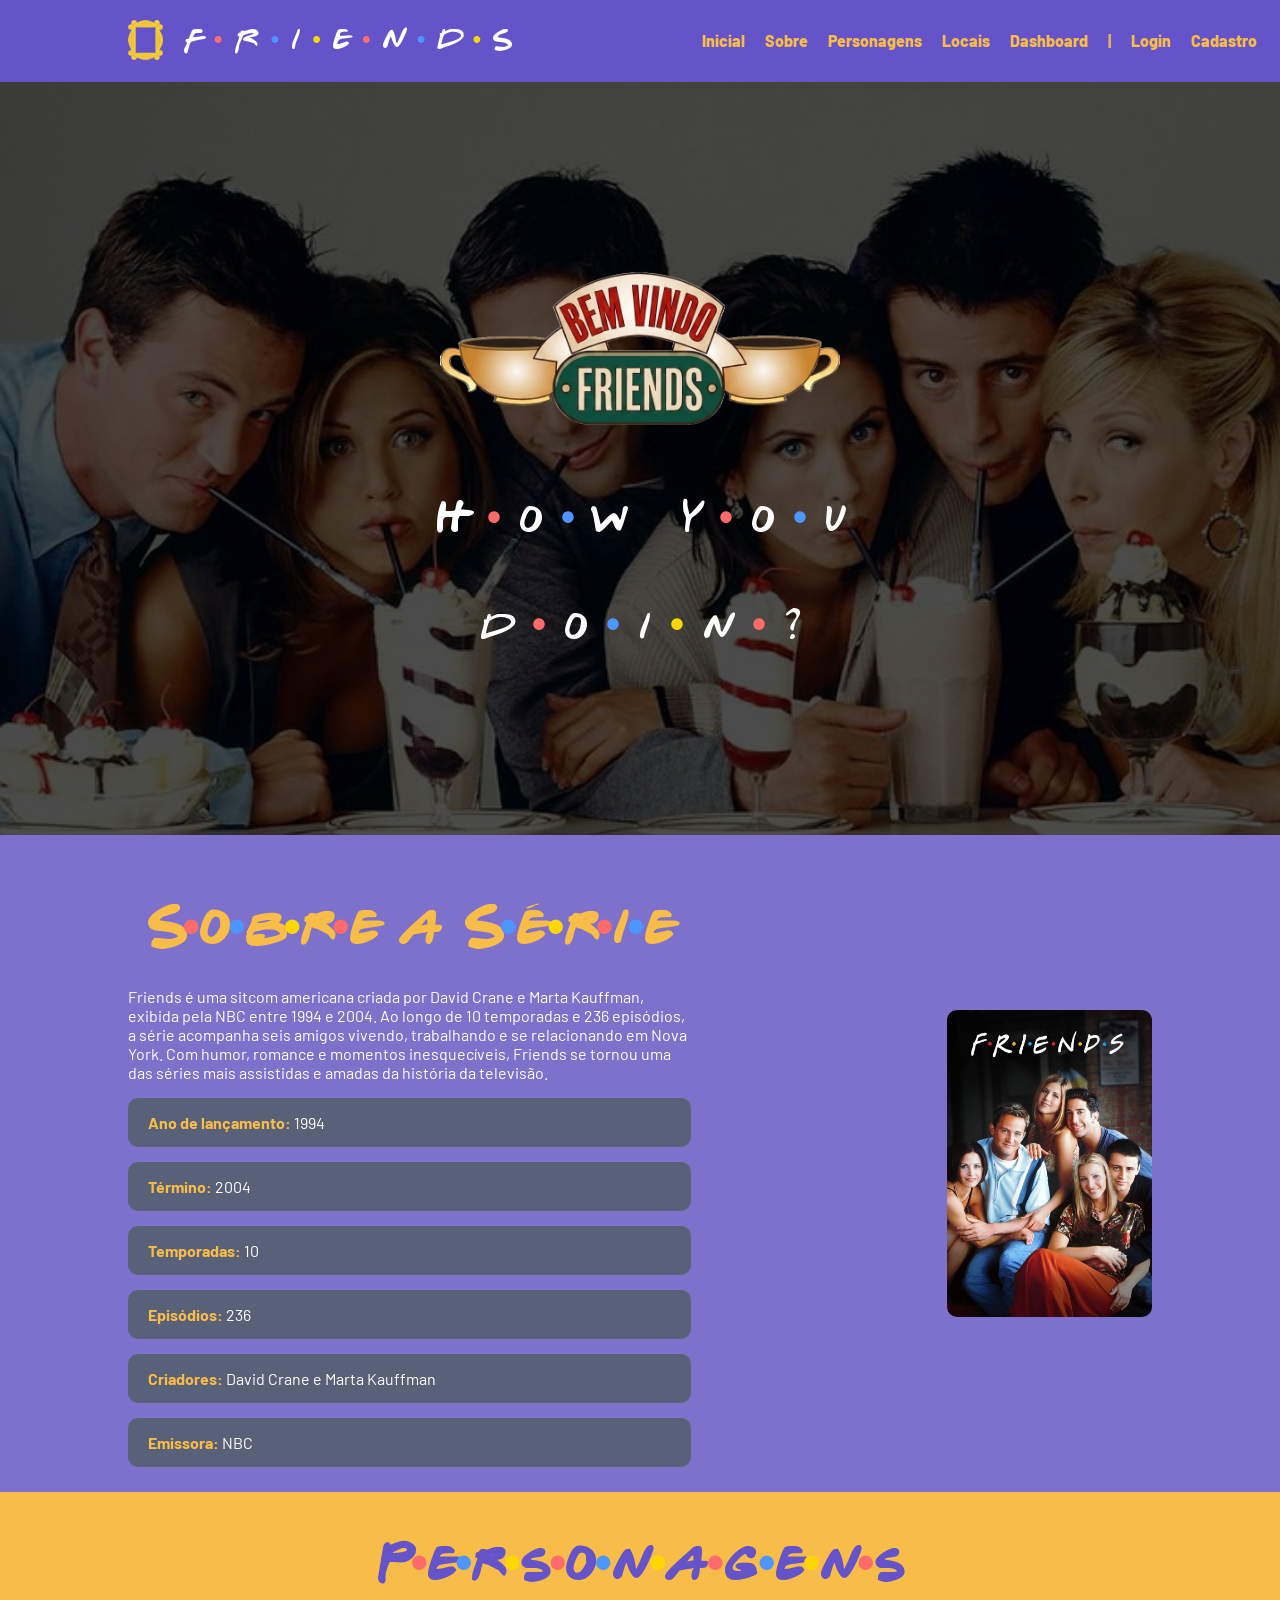
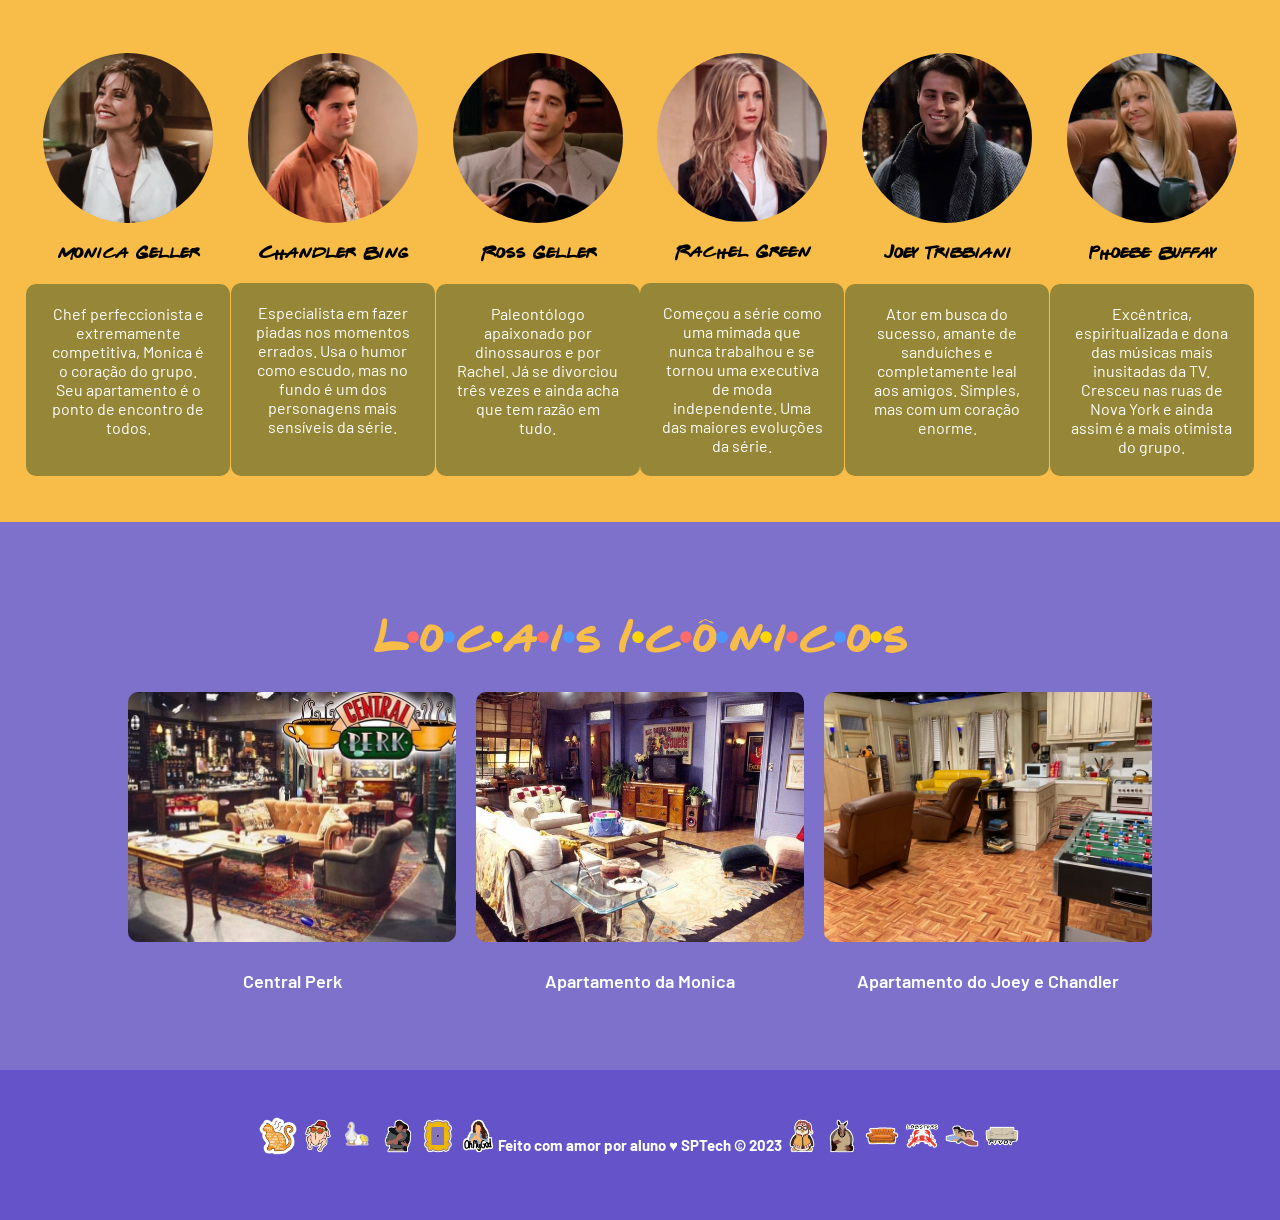
<file: public/index.html>
<!DOCTYPE html>
<html lang="en">

<head>
  <meta charset="UTF-8">
  <meta http-equiv="X-UA-Compatible" content="IE=edge">
  <meta name="viewport" content="width=device-width, initial-scale=1.0">

  <title>FRIENDS</title>

  <script src="./js/sessao.js"></script>

  <link rel="stylesheet" href="./css/estilo.css">
  <link rel="icon" href="./assets/imgs/quadro.png">
  <link rel="preconnect" href="https://fonts.gstatic.com">
</head>

<body>
  <div class="header">
    <div class="container">
      <div class="titulo-container">
        <img src="./assets/imgs/quadro.png" alt="" class="titulo-img">
        <h1 class="titulo">
          F<span class="ponto1"> •</span>
          R<span class="ponto2"> •</span>
          I<span class="ponto3"> •</span>
          E<span class="ponto4"> •</span>
          N<span class="ponto5"> •</span>
          D<span class="ponto6"> •</span>
          S
        </h1>
      </div>
      <ul class="navbar">
        <li class="agora"><a href="#">Inicial</a></li>
        <li><a href="#sobre" >Sobre</a></li>
        <li><a href="#personagens">Personagens</a></li>
        <li><a href="#locais">Locais</a></li>
        <li><a href="dashboard.html">Dashboard</a></li>
        <li>|</li>
        <li><a href="login.html">Login</a></li>
        <li><a href="cadastro.html">Cadastro</a></li>
      </ul>
    </div>
  </div>

  <div class="banner">
    <div class="container">
      <img class="bem-vindo" src="./assets/imgs/bemvindo.png" alt="Bem Vindo">

      <p class="frase-joey">
        H<span class="ponto1"> •</span>
        o<span class="ponto2"> •</span>
        w &nbsp;
        Y<span class="ponto4"> •</span>
        o<span class="ponto5"> •</span>
        u
      </p>

      <p class="frase-joey">
        d<span class="ponto1"> •</span>
        o<span class="ponto2"> •</span>
        i<span class="ponto3"> •</span>
        n<span class="ponto4"> •</span>
        ?
      </p>
    </div>
  </div>

  <div class="sobre" id="sobre">
    <div class="container">
      <div class="sobre-texto">
        <h2 class="sobre-titulo">
          S<span class="ponto1">•</span>o<span class="ponto2">•</span>b<span class="ponto3">•</span>r<span
            class="ponto4">•</span>e
          a
          S<span class="ponto5">•</span>é<span class="ponto6">•</span>r<span class="ponto1">•</span>i<span
            class="ponto2">•</span>e</h2>
        <p>Friends é uma sitcom americana criada por David Crane e Marta Kauffman, exibida pela NBC entre 1994 e 2004.
          Ao longo de 10 temporadas e 236 episódios, a série acompanha seis amigos vivendo, trabalhando e se
          relacionando em Nova York. Com humor, romance e momentos inesquecíveis, Friends se tornou uma das séries mais
          assistidas e amadas da história da televisão.</p>
        <div class="sobre-detalhes">
          <p><span>Ano de lançamento:</span> 1994</p>
          <p><span>Término:</span> 2004</p>
          <p><span>Temporadas:</span> 10</p>
          <p><span>Episódios:</span> 236</p>
          <p><span>Criadores:</span> David Crane e Marta Kauffman</p>
          <p><span>Emissora:</span> NBC</p>
        </div>
      </div>
      <img class="sobre-img" src="assets/imgs/friendsSobre.png" alt="Friends">
    </div>
  </div>



  <div class="social" id="personagens">
    <div class="container">
      <h2 class="titulo-secao">P<span class="ponto1">•</span>e<span class="ponto2">•</span>r<span
          class="ponto3">•</span>s<span class="ponto4">•</span>o<span class="ponto5">•</span>n<span
          class="ponto6">•</span>a<span class="ponto1">•</span>g<span class="ponto2">•</span>e<span
          class="ponto3">•</span>n<span class="ponto4">•</span>s</h2>
      <div class="boxes">
        <div class="box">
          <img class="personagens" src="./assets/imgs/monica.png">
          <h4>Monica Geller</h4>
          <p>Chef perfeccionista e extremamente competitiva, Monica é o coração do grupo. Seu apartamento é o ponto de
            encontro de todos.</p>
        </div>
        <div class="box">
          <img class="personagens" src="./assets/imgs/chandler.png">
          <h4>Chandler Bing</h4>
          <p>Especialista em fazer piadas nos momentos errados. Usa o humor como escudo, mas no fundo é um dos
            personagens mais sensíveis da série.</p>
        </div>
        <div class="box">
          <img class="personagens" src="./assets/imgs/ross.png">
          <h4>Ross Geller</h4>
          <p>Paleontólogo apaixonado por dinossauros e por Rachel. Já se divorciou três vezes e ainda acha que tem razão
            em tudo.</p>
        </div>
        <div class="box">
          <img class="personagens" src="./assets/imgs/rachel.png">
          <h4>Rachel Green</h4>
          <p>Começou a série como uma mimada que nunca trabalhou e se tornou uma executiva de moda independente. Uma das
            maiores evoluções da série.</p>
        </div>
        <div class="box">
          <img class="personagens" src="./assets/imgs/joey.png">
          <h4>Joey Tribbiani</h4>
          <p>Ator em busca do sucesso, amante de sanduíches e completamente leal aos amigos. Simples, mas com um coração
            enorme.</p>
        </div>
        <div class="box">
          <img class="personagens" src="./assets/imgs/phoebe.png">
          <h4>Phoebe Buffay</h4>
          <p>Excêntrica, espiritualizada e dona das músicas mais inusitadas da TV. Cresceu nas ruas de Nova York e ainda
            assim é a mais otimista do grupo.</p>
        </div>
      </div>
    </div>
  </div>


  <div class="locais" id="locais">
    <div class="container">
      <h2 class="locais-titulo">L<span class="ponto1">•</span>o<span class="ponto2">•</span>c<span
          class="ponto3">•</span>a<span class="ponto4">•</span>i<span class="ponto5">•</span>s I<span
          class="ponto6">•</span>c<span class="ponto1">•</span>ô<span class="ponto2">•</span>n<span
          class="ponto3">•</span>i<span class="ponto4">•</span>c<span class="ponto5">•</span>o<span
          class="ponto6">•</span>s</h2>
      <div class="locais-grid">
        <div class="local-item">
          <img src="./assets/imgs/centralPerk.png" alt="Central Perk">
          <p>Central Perk</p>
        </div>
        <div class="local-item">
          <img src="./assets/imgs/casaMonica.png" alt="Apartamento da Monica">
          <p>Apartamento da Monica</p>
        </div>
        <div class="local-item">
          <img src="./assets/imgs/apartamentoJoeyChandler.png" alt="Apartamento do Joey e Chandler">
          <p>Apartamento do Joey e Chandler</p>
        </div>
      </div>
    </div>
  </div>

  <div class="footer">
    <div class="container">
      <img class="img-footer" src="./assets/imgs/cat.png" alt="">
      <img class="img-footer" src="./assets/imgs/frango.png" alt="">
      <img class="img-footer" src="./assets/imgs/patoepintinho.png" alt="">
      <img class="img-footer" src="./assets/imgs/cj.png" alt="">
      <img class="img-footer" src="./assets/imgs/quadroFooter.png" alt="">
      <img class="img-footer" src="./assets/imgs/ohmygod.png" alt="">
      <h4>Feito com amor por aluno &hearts; SPTech &copy; 2023</h4>
      <img class="img-footer" src="./assets/imgs/hugsy.png" alt="">
      <img class="img-footer" src="./assets/imgs/rosstatu.png" alt="">
      <img class="img-footer" src="./assets/imgs/sofa.png" alt="">
      <img class="img-footer" src="./assets/imgs/lobster.png" alt="">
      <img class="img-footer" src="./assets/imgs/rcj.png" alt="">
      <img class="img-footer" src="./assets/imgs/pivot.png" alt="">
    </div>
  </div>
</body>

</html>
</file>
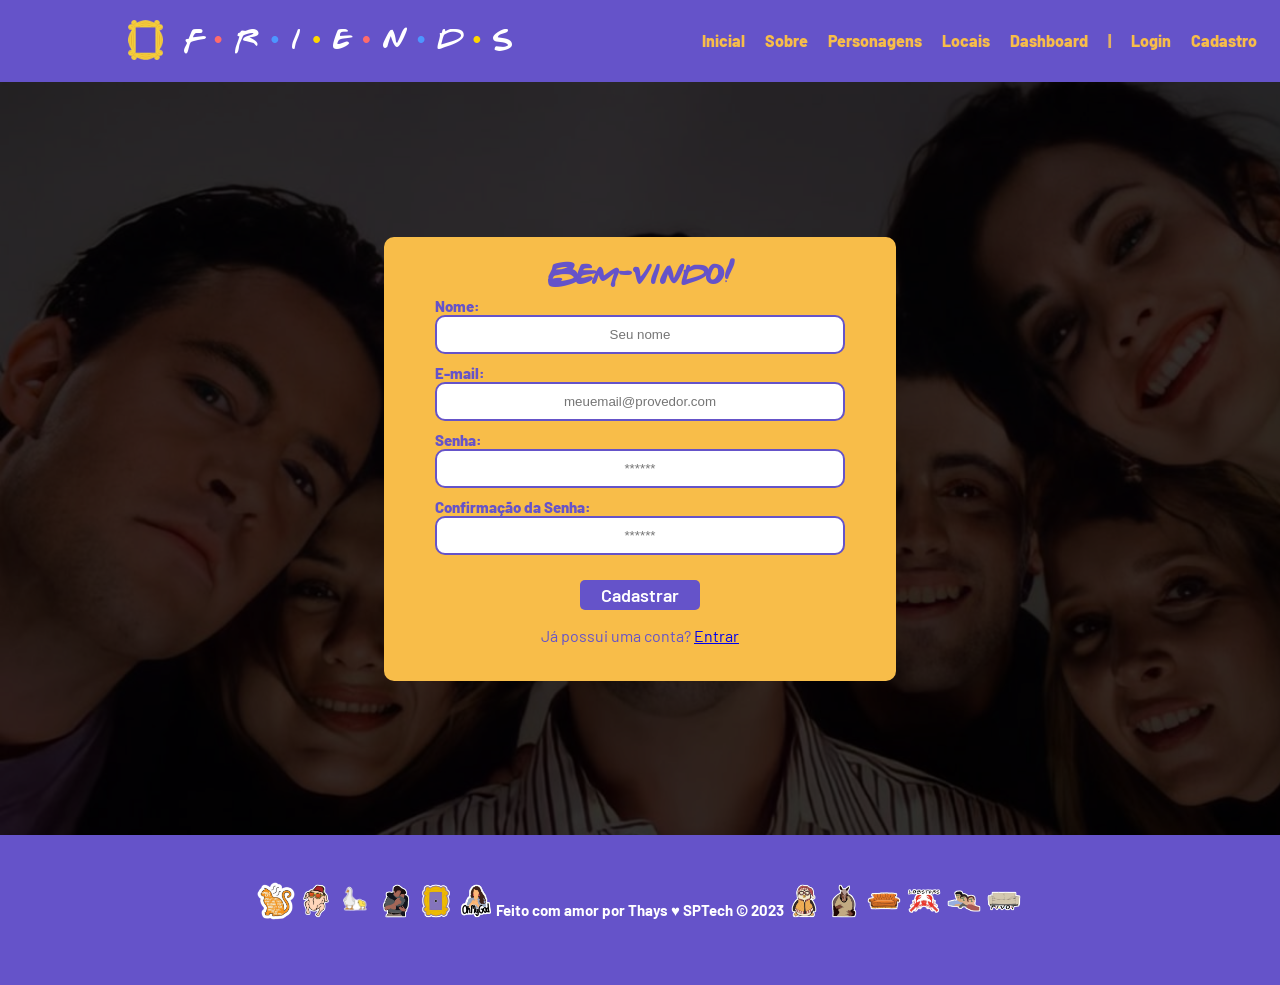
<file: public/cadastro.html>
<!DOCTYPE html>
<html lang="pt-br">

<head>
  <meta charset="UTF-8" />
  <meta http-equiv="X-UA-Compatible" content="IE=edge" />
  <meta name="viewport" content="width=device-width, initial-scale=1.0" />

  <title>FRIENDS | Cadastro</title>

  <script src="./js/sessao.js"></script>

  <link rel="stylesheet" href="./css/estilo.css" />
  <link rel="icon" href="assets/quadro.png" />
  <link rel="preconnect" href="https://fonts.gstatic.com" />
</head>

<body onload="listar()">
  <!--header inicio-->
  <div class="header">
    <div class="container">
      <div class="titulo-container">
        <img src="./assets/imgs/quadro.png" alt="" class="titulo-img">
        <h1 class="titulo">
          F<span class="ponto1"> •</span>
          R<span class="ponto2"> •</span>
          I<span class="ponto3"> •</span>
          E<span class="ponto4"> •</span>
          N<span class="ponto5"> •</span>
          D<span class="ponto6"> •</span>
          S
        </h1>
      </div>
      <ul class="navbar">
        <li class="agora"><a href="index.html">Inicial</a></li>
        <li><a href="index.html#sobre">Sobre</a></li>
        <li><a href="index.html#personagens">Personagens</a></li>
        <li><a href="index.html#locais">Locais</a></li>
        <li><a href="dashboard.html">Dashboard</a></li>
        <li>|</li>
        <li><a href="login.html">Login</a></li>
        <li><a href="cadastro.html">Cadastro</a></li>
      </ul>
    </div>
  </div>
  <!--header fim-->

  <div class="login">
    <div class="alerta_erro">
      <div class="card_erro" id="cardErro">
        <span id="mensagem_erro"></span>
      </div>
    </div>
    <div class="container">
      <div class="card card-cadastro">
        <h2>Bem-vindo!</h2>
        <div class="formulario">
          <div class="campo">
            <span>Nome:</span>
            <input id="nome_input" type="text" placeholder="Seu nome" />
          </div>
          <div class="campo">
            <span>E-mail:</span>
            <input id="email_input" type="text" placeholder="meuemail@provedor.com" />
          </div>
          <div class="campo">
            <span>Senha:</span>
            <input id="senha_input" type="password" placeholder="******" />
          </div>
          <div class="campo">
            <span>Confirmação da Senha:</span>
            <input id="confirmacao_senha_input" type="password" placeholder="******" />
          </div>
          <button class="botao" onclick="cadastrar()">Cadastrar</button>
        </div>
        <p>Já possui uma conta? <a href="login.html">Entrar</a></p>
        <div id="div_aguardar" class="loading-div">
          <img src="./assets/circle-loading.gif" id="loading-gif" />
        </div>

        <div id="div_erros_login"></div>
      </div>
    </div>
  </div>

  <!--footer inicio-->
  <div class="footer">
    <div class="container">
      <img class="img-footer" src="./assets/imgs/cat.png" alt="">
      <img class="img-footer" src="./assets/imgs/frango.png" alt="">
      <img class="img-footer" src="./assets/imgs/patoepintinho.png" alt="">
      <img class="img-footer" src="./assets/imgs/cj.png" alt="">
      <img class="img-footer" src="./assets/imgs/quadroFooter.png" alt="">
      <img class="img-footer" src="./assets/imgs/ohmygod.png" alt="">
      <h4>Feito com amor por Thays &hearts; SPTech &copy; 2023</h4>
      <img class="img-footer" src="./assets/imgs/hugsy.png" alt="">
      <img class="img-footer" src="./assets/imgs/rosstatu.png" alt="">
      <img class="img-footer" src="./assets/imgs/sofa.png" alt="">
      <img class="img-footer" src="./assets/imgs/lobster.png" alt="">
      <img class="img-footer" src="./assets/imgs/rcj.png" alt="">
      <img class="img-footer" src="./assets/imgs/pivot.png" alt="">
    </div>
  </div>
  <!--footer fim-->
</body>

</html>

<script>

  function cadastrar() {
    //pega os valores digitados nos inputs
    var nomeVar = nome_input.value; 
    var emailVar = email_input.value; 
    var senhaVar = senha_input.value; 
    var confirmacaoSenhaVar = confirmacao_senha_input.value; 

    cardErro.style.display = "none"; //esconde o card de erro antes de validar

     // verifica se os campo nome estão vazios
     if (
      nomeVar == "" ||
      emailVar == "" || 
      senhaVar == "" || 
      confirmacaoSenhaVar == "" 
    ) {
      cardErro.style.display = "block"; // se estiver vazio exibe o card e mensagem de erro
      mensagem_erro.innerHTML =
        "(Erro! preencha todos os campos em branco)";

      finalizarAguardar(); // para o loading
      return false; // interrompe a função, não continua
    } else {
      setInterval(sumirMensagem, 5000); // após 5 segundos, chama a função que esconde a mensagem
    }

    if (nomeVar.length < 3) { // verifica se o nome tem ao menos 3 caracteres
      cardErro.style.display = "block"; 
      mensagem_erro.innerHTML = "Nome deve ter no mínimo 3 caracteres."; 
      return false; 
    }

    if (emailVar.indexOf("@") == -1 || emailVar.indexOf(".") == -1) { // indexOf retorna -1 quando não encontra o caractere
      cardErro.style.display = "block"; 
      mensagem_erro.innerHTML = "Digite um e-mail válido."; 
      return false;
    }

    if (senhaVar.length < 8) { // a senha precisa ter ao menos 8 caracteres
      cardErro.style.display = "block"; 
      mensagem_erro.innerHTML = "A senha precisa ter no mínimo 8 caracteres."; 
      return false; 
    }

    var especiais = "!\"#$%&'()*+,-./:;<=>?@[\\]^_`{|}~"; // variável com todos os caracteres especiais
    var temEspecial = false; // temEspecial começa com false, altera se houver algum caractere especial

    for (var i = 0; i < especiais.length; i++) { // percorre cada caractere especial
      if (senhaVar.indexOf(especiais[i]) != -1) { // verifica se a senha contém o caractere especial atual
        temEspecial = true; // se encontrou, muda para true
        break; 
      }
    }
    if (!temEspecial) { // se não houver especial
      cardErro.style.display = "block"; // exibe o card de erro
      mensagem_erro.innerHTML = "A senha precisa conter um caractere especial."; // exibe a mensagem de erro
      return false; // interrompe a função
    }

    fetch("/usuarios/cadastrar", { // faz requisição POST para a rota /usuario/cadastrar
      method: "POST", // define o método como POST ppois está enviando dados
      headers: { "Content-Type": "application/json" }, 
      body: JSON.stringify({ // converte os dados para JSON antes de enviar
        //envia o nome, email e senha digitado
        nomeServer: nomeVar, 
        emailServer: emailVar, 
        senhaServer: senhaVar 
      })
    })
      .then(function (resposta) { // quando o servidor responder entra aqui
        if (resposta.ok) { // se o cadastro foi realizado com sucesso
          cardErro.style.display = "block"; // exibe card de  mensgem de sucesso
          mensagem_erro.innerHTML = "Cadastro realizado com sucesso! Redirecionando..."; // exibe mensagem de sucesso
          setTimeout(function () { // aguarda 2 segundos antes de redirecionar
            window.location = "login.html"; // redireciona para a página de login após 2 segundos
          }, 2000);
        } else {
          resposta.text().then(function (texto) { 
            cardErro.style.display = "block"; // exibe o card de erro
            mensagem_erro.innerHTML = texto; // exibe a mensagem de erro retornada pelo servidor (ex: email já cadastrado)
          });
        }
      })
      .catch(function (erro) { // se houver erro na conexão com o servidor
        console.log("#ERRO: " + erro); // exibe o erro no console
        finalizarAguardar(); // para o loading
      });

    return false;
  }

  function sumirMensagem() {
    cardErro.style.display = "none"; // esconde o card de erro
  }
</script>
</file>
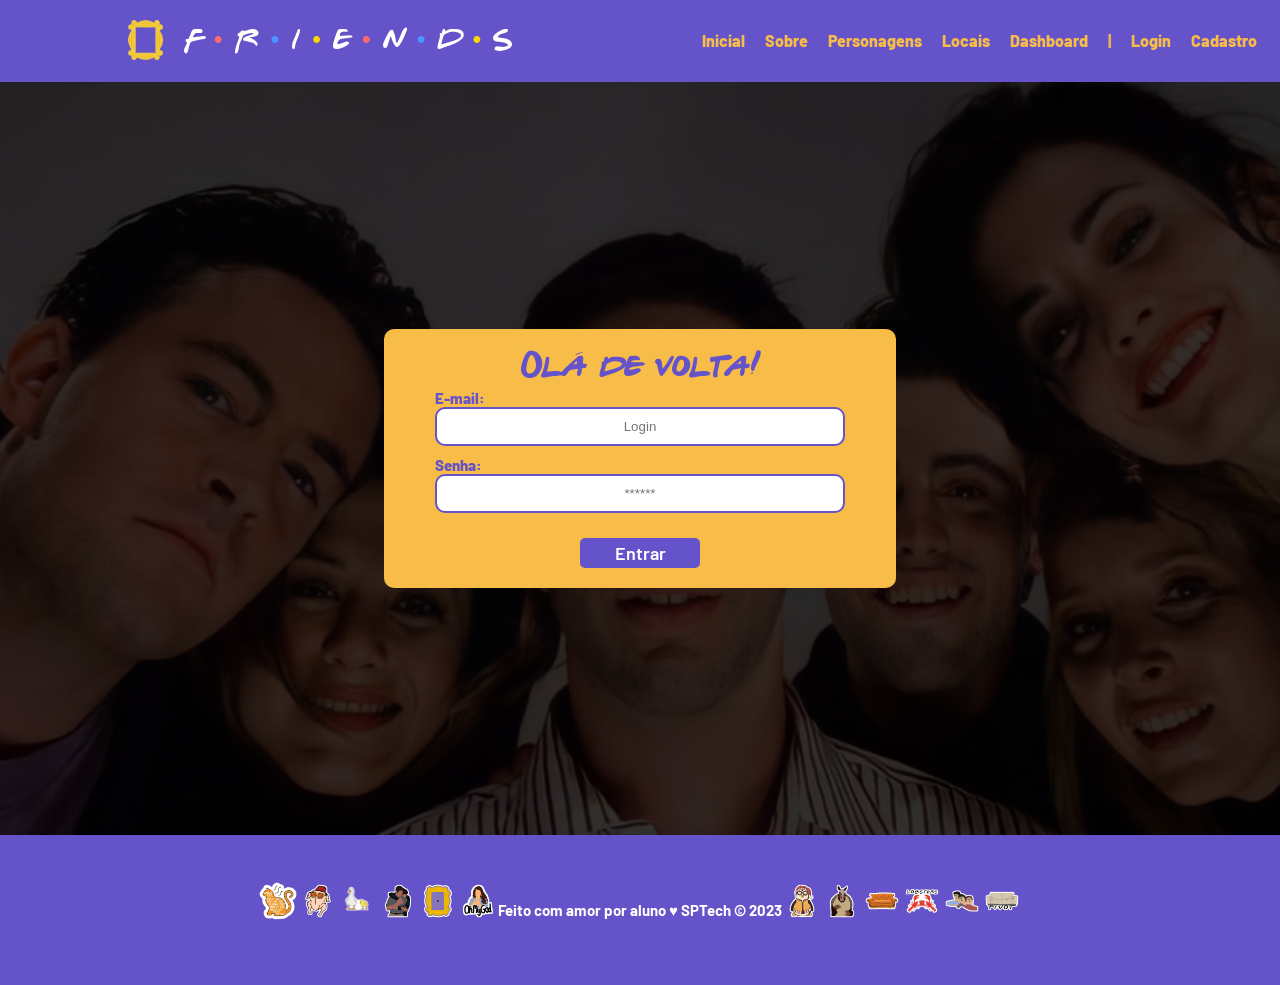
<file: public/login.html>
<!DOCTYPE html>
<html lang="pt-br">

<head>
    <meta charset="UTF-8">
    <meta http-equiv="X-UA-Compatible" content="IE=edge">
    <meta name="viewport" content="width=device-width, initial-scale=1.0">

    <title>FRIENDS | LOGIN</title>

    <script src="./js/sessao.js"></script>

    <link rel="stylesheet" href="./css/estilo.css">
    <link rel="icon" href="./assets/imgs/quadro.png">
    <link rel="preconnect" href="https://fonts.gstatic.com">
</head>

<body>

    <!--Header-->

    <div class="header">
    <div class="container">
      <div class="titulo-container">
        <img src="./assets/imgs/quadro.png" alt="" class="titulo-img">
        <h1 class="titulo">
          F<span class="ponto1"> •</span>
          R<span class="ponto2"> •</span>
          I<span class="ponto3"> •</span>
          E<span class="ponto4"> •</span>
          N<span class="ponto5"> •</span>
          D<span class="ponto6"> •</span>
          S
        </h1>
      </div>
      <ul class="navbar">
        <li class="agora"><a href="index.html">Inicial</a></li>
        <li><a href="index.html#sobre">Sobre</a></li>
        <li><a href="index.html#personagens">Personagens</a></li>
        <li><a href="index.html#locais">Locais</a></li>
        <li><a href="dashboard.html">Dashboard</a></li>
        <li>|</li>
        <li><a href="login.html">Login</a></li>
        <li><a href="cadastro.html">Cadastro</a></li>
      </ul>
    </div>
  </div>


    <div class="login">
        <div class="alerta_erro">
            <div class="card_erro" id="cardErro">
                <span id="mensagem_erro"></span>
            </div>
        </div>
        <div class="container">
            <div class="card card-login">
                <h2>Olá de volta!</h2>
                <div class="formulario">
                    <div class="campo">
                        <span>E-mail:</span>
                        <input id="email_input" type="text" placeholder="Login">
                    </div>
                    <div class="campo">
                        <span>Senha:</span>
                        <input id="senha_input" type="password" placeholder="******">
                    </div>
                    <button class="botao" onclick="entrar()">Entrar</button>
                </div>

                <div id="div_aguardar" class="loading-div">
                    <img src="./assets/aguarde-pink2.gif" id="loading-gif">
                </div>

                <div id="div_erros_login"></div>
            </div>
        </div>
    </div>

    <!--footer inicio-->
    <div class="footer">
    <div class="container">
      <img class="img-footer" src="./assets/imgs/cat.png" alt="">
      <img class="img-footer" src="./assets/imgs/frango.png" alt="">
      <img class="img-footer" src="./assets/imgs/patoepintinho.png" alt="">
      <img class="img-footer" src="./assets/imgs/cj.png" alt="">
      <img class="img-footer" src="./assets/imgs/quadroFooter.png" alt="">
      <img class="img-footer" src="./assets/imgs/ohmygod.png" alt="">
      <h4>Feito com amor por aluno &hearts; SPTech &copy; 2023</h4>
      <img class="img-footer" src="./assets/imgs/hugsy.png" alt="">
      <img class="img-footer" src="./assets/imgs/rosstatu.png" alt="">
      <img class="img-footer" src="./assets/imgs/sofa.png" alt="">
      <img class="img-footer" src="./assets/imgs/lobster.png" alt="">
      <img class="img-footer" src="./assets/imgs/rcj.png" alt="">
      <img class="img-footer" src="./assets/imgs/pivot.png" alt="">
    </div>
  </div>
    <!--footer fim-->

</body>

</html>

<script>


    function entrar() {
        aguardar(); // exibe o loading enquanto processa o login

        var emailVar = email_input.value; // pega o valor digitado no campo email
        var senhaVar = senha_input.value; // pega o valor digitado no campo senha

        if (emailVar == "" || senhaVar == "") { // verifica se algum campo está vazio
            cardErro.style.display = "block" // exibe o card de erro
            mensagem_erro.innerHTML = "(Erro! preencha todos os campos em branco)"; // exibe a mensagem de erro
            finalizarAguardar(); // para o loading
            return false; // interrompe a função, não continua
        }
        else {
            setInterval(sumirMensagem, 5000) // após 5 segundos, chama a função que esconde a mensagem
        }

        console.log("FORM LOGIN: ", emailVar);
        console.log("FORM SENHA: ", senhaVar);

        fetch("/usuarios/autenticar", { // faz uma requisição POST para a rota /usuarios/autenticar
            method: "POST", // define o método como POST pois está enviando dados
            headers: {
                "Content-Type": "application/json" // informa que os dados são em formato JSON
            },
            body: JSON.stringify({  // converte os dados para JSON antes de enviar
                emailServer: emailVar, // envia o email digitado
                senhaServer: senhaVar // envia a senha digitada
            })
        }).then(function (resposta) { // quando o servidor responder, entra aqui
            console.log("ESTOU NO THEN DO entrar()!")

            if (resposta.ok) { // se o login foi realizado com sucesso
                console.log(resposta);

                resposta.json().then(json => { // converte a resposta para JSON
                    console.log(json);
                    console.log(JSON.stringify(json));
                    sessionStorage.EMAIL_USUARIO = json.email; // salva o email do usuário na sessão
                    sessionStorage.NOME_USUARIO = json.nome; // salva o nome do usuário na sessão
                    sessionStorage.ID_USUARIO = json.id; // salva o id do usuário na sessão

                    setTimeout(function () {
                        window.location = "./games/quiz.html"; // redireciona para a página do quiz após 1 segundo
                    }, 1000);

                });

            } else {// se o servidor retornou um erro (email ou senha incorretos)

                console.log("Houve um erro ao tentar realizar o login!");

                resposta.text().then(texto => { // converte a resposta para texto
                    console.error(texto);
                    finalizarAguardar(texto); // para o loading e exibe a mensagem de erro
                });
            }

        }).catch(function (erro) { // se houver erro na conexão com o servidor
            console.log(erro); // exibe o erro no console
        })

        return false; // impede o comportamento padrão do formulário
    }

    function sumirMensagem() {
        cardErro.style.display = "none" // esconde o card de erro
    }

</script>
</file>
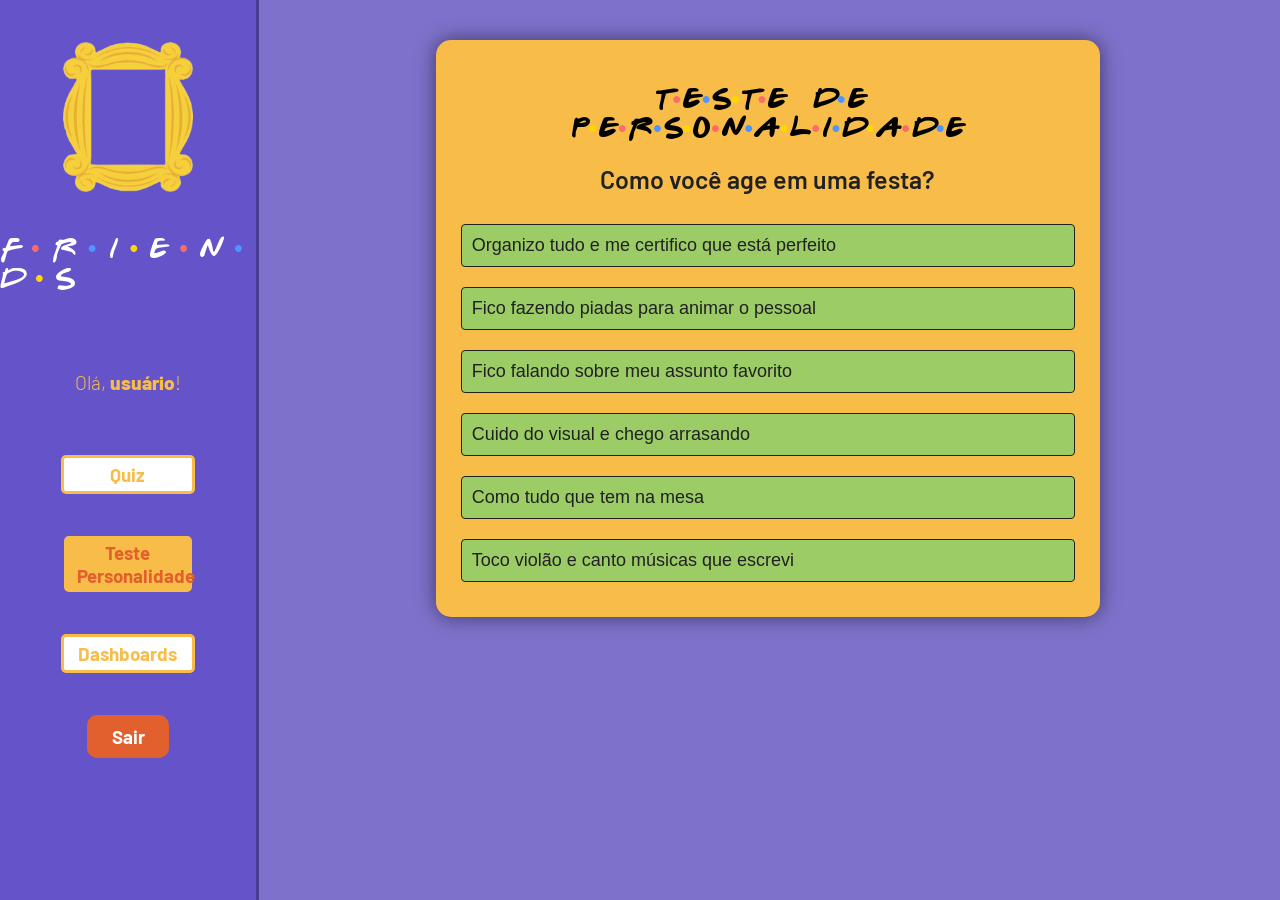
<file: public/dashboard/dashboard.html>
<!DOCTYPE html>
<html lang="pt-br">

<head>
    <link rel="icon" href="/assets/quadro.png">
    <meta charset="UTF-8">
    <meta http-equiv="X-UA-Compatible" content="IE=edge">
    <meta name="viewport" content="width=device-width, initial-scale=1.0">
    <title>FRIENDS | Quiz</title>

    <link rel="stylesheet" href="./../css/dashboards.css">
    <link rel="stylesheet" href="./../css/estilo.css" />

    <script src="../js/sessao.js"></script>
    <script src="../js/alerta.js"></script>
    <link rel="preconnect" href="https://fonts.gstatic.com">
    <link
        href="https://fonts.googleapis.com/css2?family=Exo+2:ital,wght@0,100;0,200;0,300;0,400;0,500;0,600;0,700;0,800;0,900;1,100;1,200;1,300;1,400;1,500;1,600;1,700;1,800;1,900&display=swap"
        rel="stylesheet">
</head>

<body onload="iniciarTeste()">

    <div class="janela">

        <div class="header-left dash-header">

            <img src="../assets/quadro.png" alt="" class="quadro-img">
            <h1 class="titulo">
                F<span class="ponto1"> •</span>
                R<span class="ponto2"> •</span>
                I<span class="ponto3"> •</span>
                E<span class="ponto4"> •</span>
                N<span class="ponto5"> •</span>
                D<span class="ponto6"> •</span>
                S
            </h1>

            <div class="hello">
                <h3>Olá, <span id="b_usuario">usuário</span>!</h3>
            </div>

            <div class="btn-nav-white">
                <a href="./quiz.html">
                    <h3>Quiz</h3>
                </a>
            </div>

            <div class="btn-nav">
                <h3>Teste Personalidade</h3>
            </div>

            <div class="btn-nav-white">
                <a href="./mural.html">
                    <h3>Dashboards</h3>
                </a>
            </div>

            <div class="btn-logout" onclick="limparSessao()">
                <h3>Sair</h3>
            </div>

        </div>

        <div class="app">
            <div class="quiz-container">
                <h2 class="titulo-quiz">
                    T<span class="ponto1">•</span>E<span class="ponto2">•</span>S<span class="ponto3">•</span>T<span
                        class="ponto4">•</span>E&nbsp;
                    D<span class="ponto5">•</span>E&nbsp;
                    P<span class="ponto6">•</span>E<span class="ponto1">•</span>R<span class="ponto2">•</span>S<span
                        class="ponto3">•</span>O<span class="ponto4">•</span>N<span class="ponto5">•</span>A<span
                        class="ponto6">•</span>L<span class="ponto1">•</span>I<span class="ponto2">•</span>D<span
                        class="ponto3">•</span>A<span class="ponto4">•</span>D<span class="ponto5">•</span>E</h2>
                <div class="quiz">
                    <h2 id="question"></h2>
                    <div id="answer-buttons"></div>
                </div>
                <button onclick="proximaPergunta()" id="btnProxima">Próxima</button>

            </div>
        </div>
    </div>

    <script>

        // cada resposta tem um "personagem" — a letra indica quem é
        // a = Monica, b = Chandler, c = Ross, d = Rachel, e = Joey, f = Phoebe
        var perguntas = [
            {
                pergunta: "Como você age em uma festa?",
                respostas: [
                    { texto: "Organizo tudo e me certifico que está perfeito", personagem: "Monica" },
                    { texto: "Fico fazendo piadas para animar o pessoal", personagem: "Chandler" },
                    { texto: "Fico falando sobre meu assunto favorito", personagem: "Ross" },
                    { texto: "Cuido do visual e chego arrasando", personagem: "Rachel" },
                    { texto: "Como tudo que tem na mesa", personagem: "Joey" },
                    { texto: "Toco violão e canto músicas que escrevi", personagem: "Phoebe" }
                ]
            },
            {
                pergunta: "Qual é o seu maior defeito?",
                respostas: [
                    { texto: "Sou muito perfeccionista e competitiva", personagem: "Monica" },
                    { texto: "Uso o humor para evitar conversas sérias", personagem: "Chandler" },
                    { texto: "Falo demais sobre coisas que ninguém liga", personagem: "Ross" },
                    { texto: "Penso muito em mim mesma às vezes", personagem: "Rachel" },
                    { texto: "Sou um pouco ingênuo e distraído", personagem: "Joey" },
                    { texto: "Vivo no meu mundo e às vezes confundo as pessoas", personagem: "Phoebe" }
                ]
            },
            {
                pergunta: "O que você faz no fim de semana?",
                respostas: [
                    { texto: "Cozinho pratos elaborados para os amigos", personagem: "Monica" },
                    { texto: "Assisto séries e faço piadas sobre elas", personagem: "Chandler" },
                    { texto: "Vou a museus ou leio livros de ciência", personagem: "Ross" },
                    { texto: "Vou às compras ou a um spa", personagem: "Rachel" },
                    { texto: "Como um bom sanduíche e assisto futebol", personagem: "Joey" },
                    { texto: "Toco música ou faço meditação", personagem: "Phoebe" }
                ]
            },
            {
                pergunta: "Como você reage quando perde uma discussão?",
                respostas: [
                    { texto: "Não aceito, preciso ganhar sempre", personagem: "Monica" },
                    { texto: "Faço uma piada para disfarçar", personagem: "Chandler" },
                    { texto: "Busco um livro para provar que estou certo", personagem: "Ross" },
                    { texto: "Fico na minha e finjo que não ligo", personagem: "Rachel" },
                    { texto: "Já nem lembro do que era a discussão", personagem: "Joey" },
                    { texto: "Mando energias positivas para todo mundo", personagem: "Phoebe" }
                ]
            },
            {
                pergunta: "Como você demonstra amor pelos amigos?",
                respostas: [
                    { texto: "Cozinho para eles e cuido da casa", personagem: "Monica" },
                    { texto: "Faço piadas para animá-los quando estão tristes", personagem: "Chandler" },
                    { texto: "Dou conselhos baseados em fatos e ciência", personagem: "Ross" },
                    { texto: "Ajudo a escolher roupas e cuido da aparência deles", personagem: "Rachel" },
                    { texto: "Compartilho minha comida — e é muito amor", personagem: "Joey" },
                    { texto: "Canto músicas especiais para cada um", personagem: "Phoebe" }
                ]
            },
            {
                pergunta: "Qual seria seu emprego ideal?",
                respostas: [
                    { texto: "Chef de cozinha em um restaurante famoso", personagem: "Monica" },
                    { texto: "Analista financeiro ou algo parecido", personagem: "Chandler" },
                    { texto: "Paleontólogo ou professor universitário", personagem: "Ross" },
                    { texto: "Executiva de moda ou estilista", personagem: "Rachel" },
                    { texto: "Ator ou qualquer coisa que apareça na TV", personagem: "Joey" },
                    { texto: "Massagista ou músico independente", personagem: "Phoebe" }
                ]
            },
            {
                pergunta: "O que você faz quando está estressado?",
                respostas: [
                    { texto: "Limpo a casa compulsivamente", personagem: "Monica" },
                    { texto: "Faço piadas sem parar", personagem: "Chandler" },
                    { texto: "Começo a falar sobre dinossauros", personagem: "Ross" },
                    { texto: "Vou às compras para me sentir melhor", personagem: "Rachel" },
                    { texto: "Como alguma coisa gostosa", personagem: "Joey" },
                    { texto: "Medito ou escrevo uma música nova", personagem: "Phoebe" }
                ]
            },
            {
                pergunta: "Se algo dá errado no último minuto, como você reage?",
                respostas: [
                    { texto: "Tento resolver rapidamente e deixar tudo perfeito", personagem: "Monica" },
                    { texto: "Faço piada da situação pra aliviar o clima", personagem: "Chandler" },
                    { texto: "Analiso o que deu errado e explico tudo", personagem: "Ross" },
                    { texto: "Fico frustrado(a), mas tento manter a postura", personagem: "Rachel" },
                    { texto: "Dou risada e sigo em frente", personagem: "Joey" },
                    { texto: "Acredito que tudo acontece por um motivo", personagem: "Phoebe" }
                ]
            },
            {
                pergunta: "Como você age em um relacionamento?",
                respostas: [
                    { texto: "Sou dedicada e quero que tudo seja perfeito", personagem: "Monica" },
                    { texto: "Tenho medo de me comprometer, mas no fundo amo", personagem: "Chandler" },
                    { texto: "Me apaixono intensamente e fico obcecado", personagem: "Ross" },
                    { texto: "Demorei para crescer, mas me tornei independente", personagem: "Rachel" },
                    { texto: "Sou leal e protetor dos que amo", personagem: "Joey" },
                    { texto: "Acredito em almas gêmeas e energias do universo", personagem: "Phoebe" }
                ]
            },
            {
                pergunta: "Qual é a sua maior qualidade?",
                respostas: [
                    { texto: "Sou extremamente dedicada e organizada", personagem: "Monica" },
                    { texto: "Consigo fazer qualquer um sorrir", personagem: "Chandler" },
                    { texto: "Sou inteligente e muito bem informado", personagem: "Ross" },
                    { texto: "Evoluí muito e sei o que quero da vida", personagem: "Rachel" },
                    { texto: "Sou leal e nunca abandono um amigo", personagem: "Joey" },
                    { texto: "Sou autêntica e não ligo para o julgamento alheio", personagem: "Phoebe" }
                ]
            }
        ];

        // contadores de votos para cada personagem
        var votos = {
            Monica: 0,
            Chandler: 0,
            Ross: 0,
            Rachel: 0,
            Joey: 0,
            Phoebe: 0
        };

        var perguntaAtual = 0; // controla qual pergunta está sendo exibida
        var jaRespondeu = false; // impede clicar duas vezes

        function iniciarTeste() {
            perguntaAtual = 0;
            jaRespondeu = false;

            // zera todos os votos
            votos.Monica = 0;
            votos.Chandler = 0;
            votos.Ross = 0;
            votos.Rachel = 0;
            votos.Joey = 0;
            votos.Phoebe = 0;

            document.getElementById("btnProxima").style.display = "none";
            mostrarPergunta();
        }

        function mostrarPergunta() {
            jaRespondeu = false;

            var divBotoes = document.getElementById("answer-buttons");
            divBotoes.innerHTML = "";

            document.getElementById("question").innerText = perguntas[perguntaAtual].pergunta;

            for (var i = 0; i < perguntas[perguntaAtual].respostas.length; i++) {

                var btn = document.createElement("button");

                btn.innerText = perguntas[perguntaAtual].respostas[i].texto;

                btn.className = "btn-quiz";

                btn.setAttribute("data-personagem", perguntas[perguntaAtual].respostas[i].personagem); // salva o personagem no botão

                btn.onclick = selecionarResposta;
                divBotoes.appendChild(btn);
            }

            document.getElementById("btnProxima").style.display = "none";
        }

        function selecionarResposta() {
            if (jaRespondeu) return;
            jaRespondeu = true;

            var personagemEscolhido = this.getAttribute("data-personagem"); // pega o personagem do botão clicado
            votos[personagemEscolhido]++; // soma 1 voto para esse personagem

            this.classList.add("correct"); // destaca o botão clicado

            // desabilita todos os botões com FOR
            var botoes = document.getElementById("answer-buttons").children;
            for (var i = 0; i < botoes.length; i++) {
                botoes[i].disabled = true;
            }

            document.getElementById("btnProxima").style.display = "block";
        }

        function proximaPergunta() {
            perguntaAtual++;

            if (perguntaAtual < perguntas.length) {
                mostrarPergunta();
            } else {
                mostrarResultado();
            }
        }

        function mostrarResultado() {
            document.getElementById("answer-buttons").innerHTML = "";
            document.getElementById("btnProxima").style.display = "none";

            var personagens = [
                { nome: "Monica", imagem: "../assets/monica.png", descricao: "Você é perfeccionista, competitiva e ama cuidar de todos!" },
                { nome: "Chandler", imagem: "../assets/chandler.png", descricao: "Você usa o humor para tudo, mas tem um coração enorme!" },
                { nome: "Ross", imagem: "../assets/ross.png", descricao: "Você é inteligente, apaixonado e um pouco dramático!" },
                { nome: "Rachel", imagem: "../assets/rachel.png", descricao: "Você evoluiu muito e sabe exatamente o que quer da vida!" },
                { nome: "Joey", imagem: "../assets/joey.png", descricao: "Você é leal, engraçado e ama uma boa comida!" },
                { nome: "Phoebe", imagem: "../assets/phoebe.png", descricao: "Você é autêntica, criativa e vive no seu próprio mundo!" }
            ];

            var contagem = [votos.Monica, votos.Chandler, votos.Ross, votos.Rachel, votos.Joey, votos.Phoebe];

            var indiceMaior = 0; // declara FORA do for

            for (var i = 1; i < contagem.length; i++) {
                if (contagem[i] > contagem[indiceMaior]) {
                    indiceMaior = i;
                }
            }

            var vencedor = personagens[indiceMaior];

            document.getElementById("question").innerHTML =
                "<img src='" + vencedor.imagem + "' style='width: 200px; border-radius: 10px;'>" +
                "<br> Você é " + vencedor.nome + "!" +
                "<br><p>" + vencedor.descricao + "</p>";

            var idUsuario = sessionStorage.ID_USUARIO;

            fetch("/personalidade/salvar", {
                method: "POST",
                headers: { "Content-Type": "application/json" },
                body: JSON.stringify({
                    idUsuario: idUsuario,
                    personagem: vencedor.nome
                })
            });
        }

    </script>

</body>

</html>
</file>
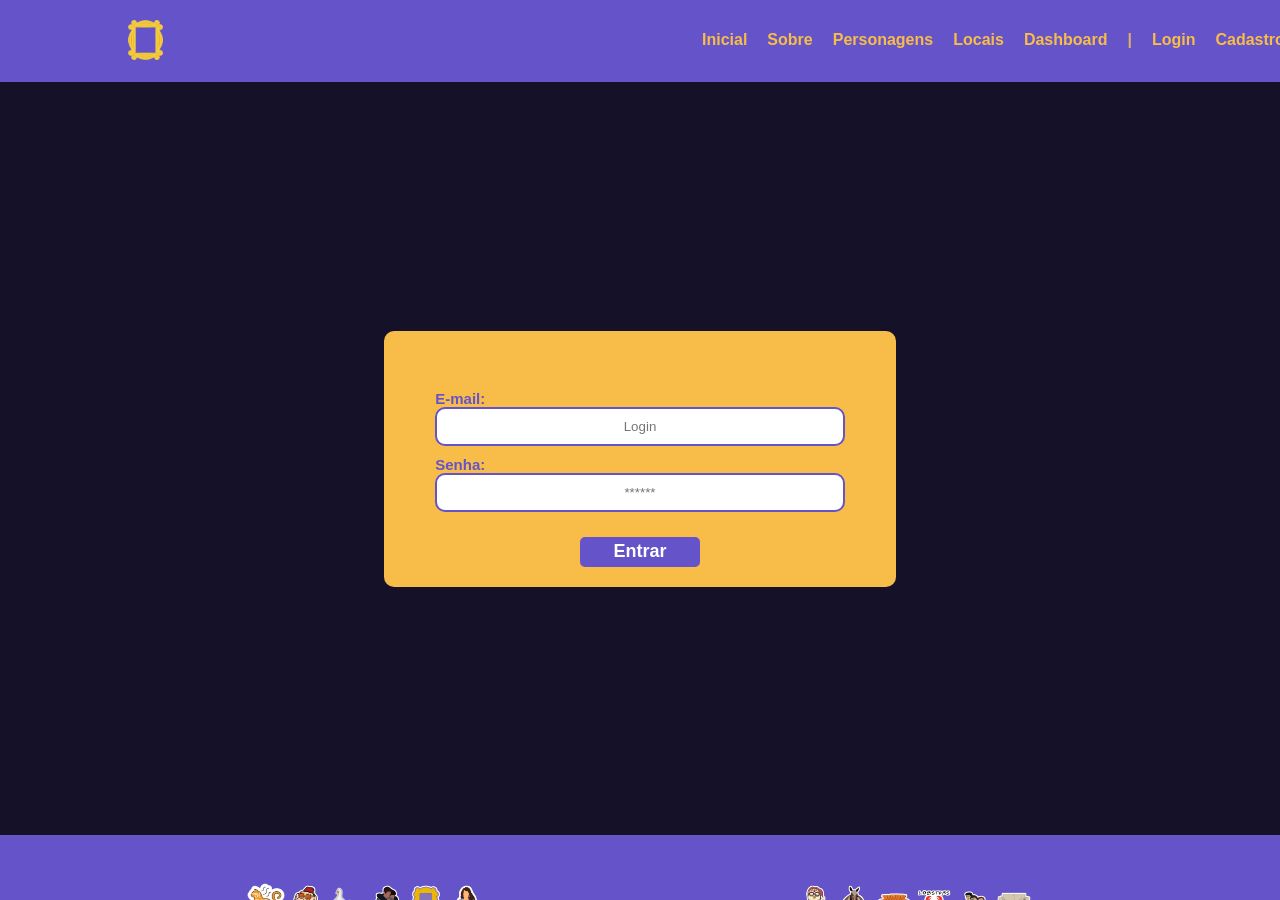
<file: public/dashboard/quiz.html>
<!DOCTYPE html>
<html lang="pt-br">

<head>
    <link rel="icon" href="../assets/imgs/quadro.png">
    <meta charset="UTF-8">
    <meta http-equiv="X-UA-Compatible" content="IE=edge">
    <meta name="viewport" content="width=device-width, initial-scale=1.0">
    <title>FRIENDS | Quiz</title>

    <link rel="stylesheet" href="./../css/dashboards.css">
    <link rel="stylesheet" href="./../css/estilo.css" />

    <script src="../js/sessao.js"></script>
    <script src="../js/alerta.js"></script>
    <link rel="preconnect" href="https://fonts.gstatic.com">
    <link
        href="https://fonts.googleapis.com/css2?family=Exo+2:ital,wght@0,100;0,200;0,300;0,400;0,500;0,600;0,700;0,800;0,900;1,100;1,200;1,300;1,400;1,500;1,600;1,700;1,800;1,900&display=swap"
        rel="stylesheet">
</head>

<body onload="validarSessao()">

    <div class="janela">

        <div class="header-left dash-header">

            <img src="../assets/imgs/quadro.png" alt="" class="quadro-img">
            <h1 class="titulo">
                F<span class="ponto1"> •</span>
                R<span class="ponto2"> •</span>
                I<span class="ponto3"> •</span>
                E<span class="ponto4"> •</span>
                N<span class="ponto5"> •</span>
                D<span class="ponto6"> •</span>
                S
            </h1>

            <div class="hello">
                <h3>Olá, <span id="b_usuario">usuário</span>!</h3>
            </div>

            <div class="btn-nav">
                <h3>Quiz</h3>
            </div>

            <div class="btn-nav-white">
                <a href="./testePersonalidade.html">
                    <h3>Teste Personalidade</h3>
                </a>
            </div>

            <div class="btn-logout" onclick="limparSessao()">
                <h3>Sair</h3>
            </div>

        </div>

        <div class="app">
            <div class="quiz-container">
                <h2 class="titulo-quiz">
                    Q<span class="ponto1">•</span>u<span class="ponto2">•</span>i<span class="ponto3">•</span>z&nbsp;
                    d<span class="ponto4">•</span>e&nbsp;
                    F<span class="ponto5">•</span>r<span class="ponto6">•</span>i<span class="ponto1">•</span>e<span
                        class="ponto2">•</span>n<span class="ponto3">•</span>d<span class="ponto4">•</span>s
                </h2>
                <div class="quiz">
                    <h2 id="question"></h2>
                    <div id="answer-buttons"></div>
                </div>
                <h2 class=mensagemInicialQuiz id="mensagem">Olá friend! <br>Será que você é fã de verdade? Vamos
                    descobrir!</h2>
                <img id="gifInicio" src="../assets/gifTeste.gif"
                    alt="friends gif">
                <button onclick="iniciarQuiz()" id="btnIniciar">Iniciar Quiz</button>
                <button onclick="proximaPergunta()" id="btnProxima">Próxima</button>
            </div>
        </div>
    </div>

    <script>

        var perguntas = [
            {
                pergunta: "Quem disse: 'We were on a break!'?",
                respostas: ["Ross", "Chandler", "Joey", "Monica"],
                correta: 0,
                imagem: ""

            },
            {
                pergunta: "Qual o nome do café?",
                respostas: ["Central Perk", "Coffee NY", "Friends Café", "Perk House"],
                correta: 0,
                imagem: "../assets/imgs/cafe.png"
            },
            {
                pergunta: "Quem é chef de cozinha?",
                respostas: ["Rachel", "Phoebe", "Monica", "Janice"],
                correta: 2,
                imagem: ""
            },
            {
                pergunta: "Por que Marcel, o macaco do Ross, sai do zoológico?",
                respostas: ["É roubado para trabalhar como ator", "Foge para encontrar Ross", "Briga com os outros macacos", "Aparece em um clipe de 'The Lion Sleeps Tonight'"],
                correta: 3,
                imagem: "../assets/imgs/rosseMacaco.png"
            },
            {
                pergunta: "Complete a letra da música:<br><br> 'Smelly Cat' da Phoebe: 'Smelly cat, smelly cat, what are they feeding you? Smelly cat, smelly cat…'",
                respostas: ["You don't deserve the zoo", "You smell of poo", "It's not your fault", "Come and have a bath"],
                correta: 2,
                imagem: "../assets/imgs/SmellyCat.png"
            },
            {
                pergunta: "Quantas páginas tinha a carta que Rachel escreveu para Ross?",
                respostas: ["10", "12", "15", "18"],
                correta: 3,
                imagem: "../assets/imgs/cartaRachel.png"
            },
            {
                pergunta: "Por quem o Gunther do Central Perk é apaixonado?",
                respostas: ["Rachel", "Chandler", "Phoebe", "Monica"],
                correta: 0,
                imagem: "../assets/imgs/gunther.png"
            },
            {
                pergunta: "Joey mente sobre algo importante no seu currículo de ator. O que é?",
                respostas: ["Que faz sotaque italiano", "Que fala francês", "Que bebe um litro de leite em 10 segundos", "Que sabe esquiar"],
                correta: 1,
                imagem: "../assets/imgs/joeyCurriculo.png"
            },
            {
                pergunta: "Qual é o nome do segundo filho do Ross?",
                respostas: ["Emily", "Emma", "Ella", "Ben"],
                correta: 1,
                imagem: "../assets/imgs/filhaRachel.png"
            },
            {
                pergunta: "Phoebe tem medo de ir ao dentista por qual motivo?",
                respostas: ["Tem medo do dentista", "Acha que o dentista é seu pai que nunca conheceu", "Acha que alguém morre toda vez que ela vai ao dentista", "Acha que seus amigos vão embora quando ela vai ao dentista"],
                correta: 2,
                imagem: "../assets/imgs/phoebeDentista.png"
            },
            {
                pergunta: "Em qual programa Monica e Ross fazem 'the routine'?",
                respostas: ["Robert Clark's Rockin New Year's Eve", "Dick Clark's New Year's Rockin' Eve", "New Year's Rockin' Eve with Dick Clark", "Rockin' Around the New Year's Eve"],
                correta: 1,
                imagem: "../assets/imgs/theRoutine.png"
            },
            {
                pergunta: "Ross traiu Rachel durante o 'break'?",
                respostas: ["Sim, ficou com a Chloe", "Não, eles estavam separados", "Sim, ficou com a Emily", "Não, foi tudo mentira"],
                correta: 0,
                imagem: "../assets/imgs/weWereOnABreak.png"
            },
        ];

        var perguntaAtual = 0;
        var pontuacao = 0;
        var jaRespondeu = false;
        var telaInicio = true;

        function iniciarQuiz() {
            perguntaAtual = 0;
            pontuacao = 0;
            jaRespondeu = false;
            document.getElementById("btnIniciar").style.display = "none";
            document.getElementById("mensagem").style.display = "none";
            document.getElementById("btnProxima").style.display = "none";
            document.getElementById("gifInicio").style.display = "none";
            mostrarPergunta();
        }

        function avancar() {
            if (telaInicio) {
                telaInicio = false;
                document.getElementById("btnIniciar").style.display = "none";
                mostrarPergunta();
            } else {
                proximaPergunta();
            }
        }

        function mostrarPergunta() {
            jaRespondeu = false;

            var divBotoes = document.getElementById("answer-buttons");
            divBotoes.innerHTML = "";

            if (perguntas[perguntaAtual].imagem == "") {
                document.getElementById("question").innerHTML = perguntas[perguntaAtual].pergunta
            } else {
                document.getElementById("question").innerHTML = perguntas[perguntaAtual].pergunta +
                    "<br><img src='" + perguntas[perguntaAtual].imagem + "' style='width: 200px; border-radius: 10px;'>";
            }


            var i = 0;
            while (i < perguntas[perguntaAtual].respostas.length) {
                var btn = document.createElement("button");
                btn.innerText = perguntas[perguntaAtual].respostas[i];
                btn.className = "btn-quiz";
                btn.setAttribute("data-indice", i);
                btn.onclick = verificarResposta;
                divBotoes.appendChild(btn);
                i++;
            }

            document.getElementById("btnProxima").style.display = "none";
        }

        function verificarResposta() {
            if (jaRespondeu) return;
            jaRespondeu = true;

            var indiceClicado = parseInt(this.getAttribute("data-indice"));
            var indiceCerto = perguntas[perguntaAtual].correta;

            if (indiceClicado == indiceCerto) {
                pontuacao++;
                this.classList.add("correct");
            } else {
                this.classList.add("incorrect");

                var botoes = document.getElementById("answer-buttons").children;
                var i = 0;
                while (i < botoes.length) {
                    if (parseInt(botoes[i].getAttribute("data-indice")) == indiceCerto) {
                        botoes[i].classList.add("correct");
                    }
                    i++;
                }
            }

            var botoes = document.getElementById("answer-buttons").children;
            var i = 0;
            while (i < botoes.length) {
                botoes[i].disabled = true;
                i++;
            }

            document.getElementById("btnProxima").style.display = "block";
        }

        function proximaPergunta() {
            perguntaAtual++;

            if (perguntaAtual < perguntas.length) {
                mostrarPergunta();
            } else {
                mostrarResultado();
            }
        }

        function mostrarResultado() {
            document.getElementById("answer-buttons").innerHTML = "";
            document.getElementById("btnProxima").style.display = "none";
            document.getElementById("question").innerText =
                "Você acertou " + pontuacao + " de " + perguntas.length + "!";

            // pega o id do usuário que está na sessão
            var idUsuario = sessionStorage.ID_USUARIO;
            console.log("idUsuario:", idUsuario);
            console.log("pontuacao:", pontuacao);
            fetch("/quiz/salvar", {
                method: "POST",
                headers: { "Content-Type": "application/json" },
                body: JSON.stringify({
                    idUsuario: idUsuario,
                    pontuacao: pontuacao,
                    total: perguntas.length
                })
            })
                .then(function (res) {
                    return res.json();
                })
                .then(function (dados) {
                    console.log("Resultado salvo!", dados);
                })
                .catch(function (erro) {
                    console.log("Erro ao salvar:", erro);
                });
        }

    </script>

</body>

</html>
</file>
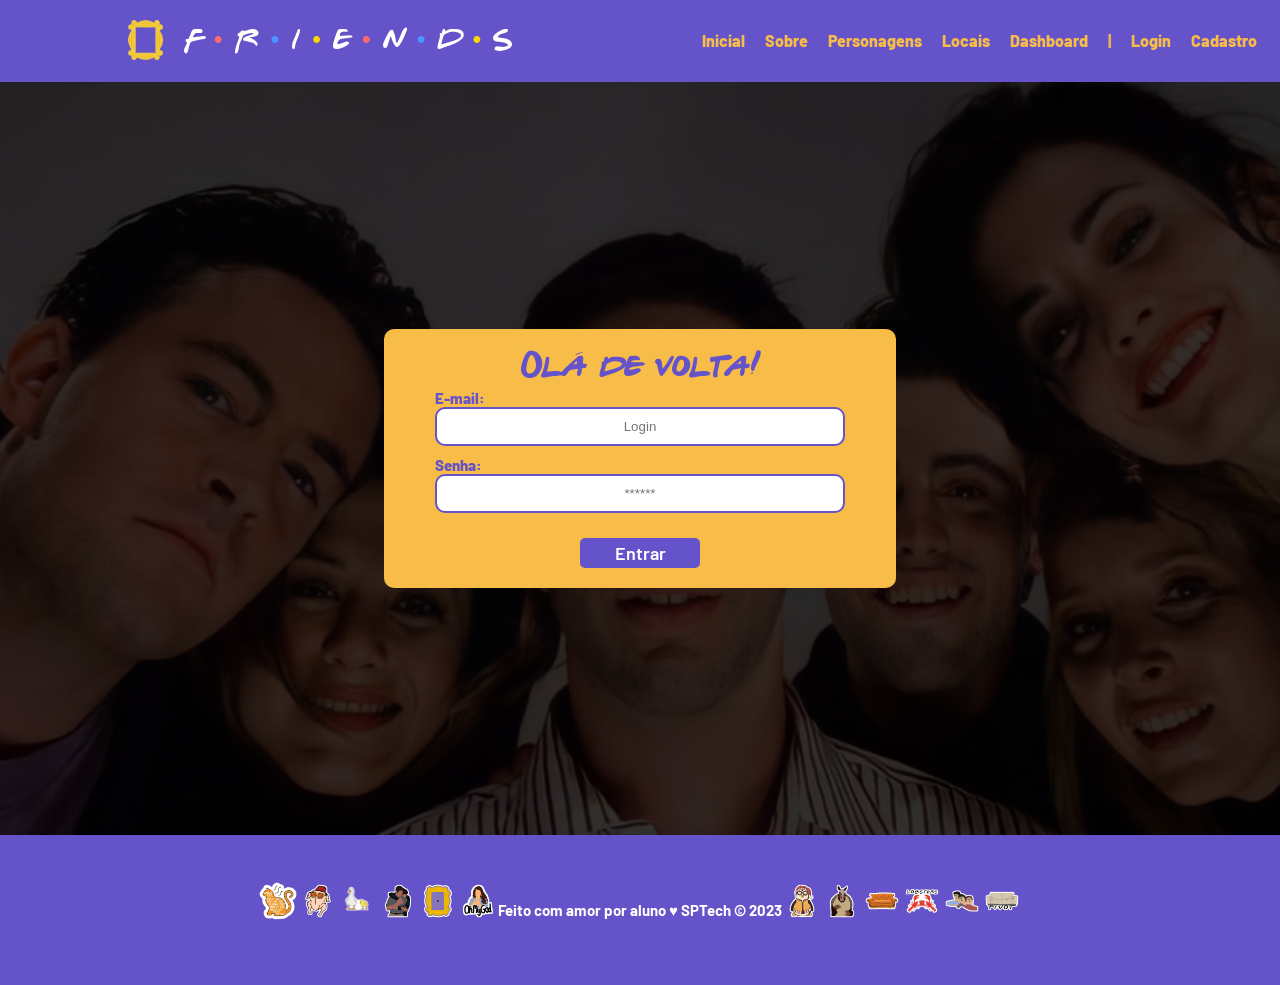
<file: public/dashboard/testePersonalidade.html>
<!DOCTYPE html>
<html lang="pt-br">

<head>
    <link rel="icon" href="/assets/quadro.png">
    <meta charset="UTF-8">
    <meta http-equiv="X-UA-Compatible" content="IE=edge">
    <meta name="viewport" content="width=device-width, initial-scale=1.0">
    <title>FRIENDS | Quiz</title>

    <link rel="stylesheet" href="./../css/dashboards.css">
    <link rel="stylesheet" href="./../css/estilo.css" />

    <script src="../js/sessao.js"></script>
    <script src="../js/alerta.js"></script>
    <link rel="preconnect" href="https://fonts.gstatic.com">
    <link
        href="https://fonts.googleapis.com/css2?family=Exo+2:ital,wght@0,100;0,200;0,300;0,400;0,500;0,600;0,700;0,800;0,900;1,100;1,200;1,300;1,400;1,500;1,600;1,700;1,800;1,900&display=swap"
        rel="stylesheet">
</head>

<body onload="telaInicial(); validarSessao()">

    <div class="janela">

        <div class="header-left dash-header">

            <img src="../assets/imgs/quadro.png" alt="" class="quadro-img">
            <h1 class="titulo">
                F<span class="ponto1"> •</span>
                R<span class="ponto2"> •</span>
                I<span class="ponto3"> •</span>
                E<span class="ponto4"> •</span>
                N<span class="ponto5"> •</span>
                D<span class="ponto6"> •</span>
                S
            </h1>

            <div class="hello">
                <h3>Olá, <span id="b_usuario">usuário</span>!</h3>
            </div>

            <div class="btn-nav-white">
                <a href="./quiz.html">
                    <h3>Quiz</h3>
                </a>
            </div>

            <div class="btn-nav">
                <h3>Teste Personalidade</h3>
            </div>

            <div class="btn-logout" onclick="limparSessao()">
                <h3>Sair</h3>
            </div>

        </div>

        <div class="app">
            <div class="quiz-container">
                <h2 class="titulo-quiz">
                    T<span class="ponto1">•</span>E<span class="ponto2">•</span>S<span class="ponto3">•</span>T<span
                        class="ponto4">•</span>E&nbsp;
                    D<span class="ponto5">•</span>E&nbsp;
                    P<span class="ponto6">•</span>E<span class="ponto1">•</span>R<span class="ponto2">•</span>S<span
                        class="ponto3">•</span>O<span class="ponto4">•</span>N<span class="ponto5">•</span>A<span
                        class="ponto6">•</span>L<span class="ponto1">•</span>I<span class="ponto2">•</span>D<span
                        class="ponto3">•</span>A<span class="ponto4">•</span>D<span class="ponto5">•</span>E</h2>
                <div class="quiz">
                    <h2 id="question"></h2>
                    <div id="answer-buttons"></div>
                </div>
                <h2 class=mensagemInicialQuiz id="mensagem"><br>Qual personagem de Friends você é? Descubra agora!</h2>
                <img id="gifInicio" src="../assets/gifQuiz.gif"
                    alt="friends gif">
                <button onclick="iniciarTeste()" id="btnIniciar">Iniciar Quiz</button>
                <button onclick="proximaPergunta()" id="btnProxima">Próxima</button>

            </div>
        </div>
    </div>

    <script>
        var identificacao = "";

        const personagens = [
            { nome: "Ross" },
            { nome: "Rachel" },
            { nome: "Monica" },
            { nome: "Chandler" },
            { nome: "Joey" },
            { nome: "Phoebe" }
        ]

        // cada resposta tem um "personagem" — a letra indica quem é
        // a = Monica, b = Chandler, c = Ross, d = Rachel, e = Joey, f = Phoebe
        var perguntas = [
            {
                pergunta: "Antes de começar, com qual personagem você mais se identifica?",
                respostas: [
                    { texto: "Ross", personagem: "intro" },
                    { texto: "Rachel", personagem: "intro" },
                    { texto: "Monica", personagem: "intro" },
                    { texto: "Chandler", personagem: "intro" },
                    { texto: "Joey", personagem: "intro" },
                    { texto: "Phoebe", personagem: "intro" }
                ],
                intro: true
            },
            {
                pergunta: "Como você age em uma festa?",
                respostas: [
                    { texto: "a) Organizo tudo e me certifico que está perfeito", personagem: "Monica" },
                    { texto: "b) Fico fazendo piadas para animar o pessoal", personagem: "Chandler" },
                    { texto: "c) Fico falando sobre meu assunto favorito", personagem: "Ross" },
                    { texto: "d) Cuido do visual e chego arrasando", personagem: "Rachel" },
                    { texto: "e) Como tudo que tem na mesa", personagem: "Joey" },
                    { texto: "f) Toco violão e canto músicas que escrevi", personagem: "Phoebe" }
                ]
            },
            {
                pergunta: "Qual é o seu maior defeito?",
                respostas: [
                    { texto: "a) Sou muito perfeccionista e competitiva", personagem: "Monica" },
                    { texto: "b) Uso o humor para evitar conversas sérias", personagem: "Chandler" },
                    { texto: "c) Falo demais sobre coisas que ninguém liga", personagem: "Ross" },
                    { texto: "d) Penso muito em mim mesma às vezes", personagem: "Rachel" },
                    { texto: "e) Sou um pouco ingênuo e distraído", personagem: "Joey" },
                    { texto: "f) Vivo no meu mundo e às vezes confundo as pessoas", personagem: "Phoebe" }
                ]
            },
            {
                pergunta: "O que você faz no fim de semana?",
                respostas: [
                    { texto: "a) Cozinho pratos elaborados para os amigos", personagem: "Monica" },
                    { texto: "b) Assisto séries e faço piadas sobre elas", personagem: "Chandler" },
                    { texto: "c) Vou a museus ou leio livros de ciência", personagem: "Ross" },
                    { texto: "d) Vou às compras ou a um spa", personagem: "Rachel" },
                    { texto: "e) Como um bom sanduíche e assisto futebol", personagem: "Joey" },
                    { texto: "f) Toco música ou faço meditação", personagem: "Phoebe" }
                ]
            },
            {
                pergunta: "Como você reage quando perde uma discussão?",
                respostas: [
                    { texto: "a) Não aceito, preciso ganhar sempre", personagem: "Monica" },
                    { texto: "b) Faço uma piada para disfarçar", personagem: "Chandler" },
                    { texto: "c) Busco um livro para provar que estou certo", personagem: "Ross" },
                    { texto: "d) Fico na minha e finjo que não ligo", personagem: "Rachel" },
                    { texto: "e) Já nem lembro do que era a discussão", personagem: "Joey" },
                    { texto: "f) Mando energias positivas para todo mundo", personagem: "Phoebe" }
                ]
            },
            {
                pergunta: "Como você demonstra amor pelos amigos?",
                respostas: [
                    { texto: "a) Cozinho para eles e cuido da casa", personagem: "Monica" },
                    { texto: "b) Faço piadas para animá-los quando estão tristes", personagem: "Chandler" },
                    { texto: "c) Dou conselhos baseados em fatos e ciência", personagem: "Ross" },
                    { texto: "d) Ajudo a escolher roupas e cuido da aparência deles", personagem: "Rachel" },
                    { texto: "e) Compartilho minha comida — e é muito amor", personagem: "Joey" },
                    { texto: "f) Canto músicas especiais para cada um", personagem: "Phoebe" }
                ]
            },
            {
                pergunta: "Qual seria seu emprego ideal?",
                respostas: [
                    { texto: "a) Chef de cozinha em um restaurante famoso", personagem: "Monica" },
                    { texto: "b) Analista financeiro ou algo parecido", personagem: "Chandler" },
                    { texto: "c) Paleontólogo ou professor universitário", personagem: "Ross" },
                    { texto: "d) Executiva de moda ou estilista", personagem: "Rachel" },
                    { texto: "e) Ator ou qualquer coisa que apareça na TV", personagem: "Joey" },
                    { texto: "f) Massagista ou músico independente", personagem: "Phoebe" }
                ]
            },
            {
                pergunta: "O que você faz quando está estressado?",
                respostas: [
                    { texto: "a) Limpo a casa compulsivamente", personagem: "Monica" },
                    { texto: "b) Faço piadas sem parar", personagem: "Chandler" },
                    { texto: "c) Começo a falar sobre dinossauros", personagem: "Ross" },
                    { texto: "d) Vou às compras para me sentir melhor", personagem: "Rachel" },
                    { texto: "e) Como alguma coisa gostosa", personagem: "Joey" },
                    { texto: "f) Medito ou escrevo uma música nova", personagem: "Phoebe" }
                ]
            },
            {
                pergunta: "Se algo dá errado no último minuto, como você reage?",
                respostas: [
                    { texto: "a) Tento resolver rapidamente e deixar tudo perfeito", personagem: "Monica" },
                    { texto: "b) Faço piada da situação pra aliviar o clima", personagem: "Chandler" },
                    { texto: "c) Analiso o que deu errado e explico tudo", personagem: "Ross" },
                    { texto: "d) Fico frustrado(a), mas tento manter a postura", personagem: "Rachel" },
                    { texto: "e) Dou risada e sigo em frente", personagem: "Joey" },
                    { texto: "f) Acredito que tudo acontece por um motivo", personagem: "Phoebe" }
                ]
            },
            {
                pergunta: "Como você age em um relacionamento?",
                respostas: [
                    { texto: "a) Sou dedicada e quero que tudo seja perfeito", personagem: "Monica" },
                    { texto: "b) Tenho medo de me comprometer, mas no fundo amo", personagem: "Chandler" },
                    { texto: "c) Me apaixono intensamente e fico obcecado", personagem: "Ross" },
                    { texto: "d) Demorei para crescer, mas me tornei independente", personagem: "Rachel" },
                    { texto: "e) Sou leal e protetor dos que amo", personagem: "Joey" },
                    { texto: "f) Acredito em almas gêmeas e energias do universo", personagem: "Phoebe" }
                ]
            },
            {
                pergunta: "Qual é a sua maior qualidade?",
                respostas: [
                    { texto: "a) Sou extremamente dedicada e organizada", personagem: "Monica" },
                    { texto: "b) Consigo fazer qualquer um sorrir", personagem: "Chandler" },
                    { texto: "c) Sou inteligente e muito bem informado", personagem: "Ross" },
                    { texto: "d) Evoluí muito e sei o que quero da vida", personagem: "Rachel" },
                    { texto: "e) Sou leal e nunca abandono um amigo", personagem: "Joey" },
                    { texto: "f) Sou autêntica e não ligo para o julgamento alheio", personagem: "Phoebe" }
                ]
            }
        ];

        // contadores de votos para cada personagem
        var votos = {
            Monica: 0,
            Chandler: 0,
            Ross: 0,
            Rachel: 0,
            Joey: 0,
            Phoebe: 0
        };

        var perguntaAtual = 0; // controla qual pergunta está sendo exibida
        var jaRespondeu = false; // impede clicar duas vezes

        function telaInicial() {
            document.getElementById("btnProxima").style.display = "none";
            document.getElementById("btnIniciar").style.display = "block";
            document.getElementById("gifInicio").style.display = "block";
        }

        function iniciarTeste() {
            perguntaAtual = 0;
            jaRespondeu = false;

            // zera todos os votos
            votos.Monica = 0;
            votos.Chandler = 0;
            votos.Ross = 0;
            votos.Rachel = 0;
            votos.Joey = 0;
            votos.Phoebe = 0;

            document.getElementById("mensagem").style.display = "none";
            document.getElementById("btnIniciar").style.display = "none";
            document.getElementById("gifInicio").style.display = "none";
            document.getElementById("btnProxima").style.display = "none";

            mostrarPergunta();
        }

        function avancar() {
            if (telaInicio) {
                telaInicio = false;
                document.getElementById("btnIniciar").style.display = "none";
                mostrarPergunta();
            } else {
                proximaPergunta();
            }
        }

        function mostrarPergunta() {
            jaRespondeu = false;

            var divBotoes = document.getElementById("answer-buttons");
            divBotoes.innerHTML = "";

            document.getElementById("question").innerText = perguntas[perguntaAtual].pergunta;

            for (var i = 0; i < perguntas[perguntaAtual].respostas.length; i++) {

                var btn = document.createElement("button");

                btn.innerText = perguntas[perguntaAtual].respostas[i].texto;

                btn.className = "btn-quiz";

                btn.setAttribute("data-personagem", perguntas[perguntaAtual].respostas[i].personagem); // salva o personagem no botão

                btn.onclick = selecionarResposta;
                divBotoes.appendChild(btn);
            }

            document.getElementById("btnProxima").style.display = "none";
        }

        function selecionarResposta() {
            var personagemEscolhido = this.getAttribute("data-personagem");

            // Remove o destaque de todos os botões
            var botoes = document.getElementById("answer-buttons").children;
            for (var i = 0; i < botoes.length; i++) {
                botoes[i].classList.remove("correct");
            }

            // Marca só o clicado
            this.classList.add("correct");

            // Registra a resposta
            if (personagemEscolhido == "intro") {
                identificacao = this.innerText;
            } else {
                votos[personagemEscolhido] = 0; // zera antes de somar
                votos[personagemEscolhido]++;
            }

            document.getElementById("btnProxima").style.display = "block";
        }

        function proximaPergunta() {
            perguntaAtual++;

            if (perguntaAtual < perguntas.length) {
                mostrarPergunta();
            } else {
                mostrarResultado();
            }
        }

        function mostrarResultado() {
            document.getElementById("answer-buttons").innerHTML = "";
            document.getElementById("btnProxima").style.display = "none";

            var personagens = [
                { nome: "Monica", imagem: "../assets/gifMonica.gif", descricao: "Você é perfeccionista, competitiva e ama cuidar de todos!" },
                { nome: "Chandler", imagem: "../assets/gifChandler.gif", descricao: "Você usa o humor para tudo, mas tem um coração enorme!" },
                { nome: "Ross", imagem: "../assets/gifRoss.gif", descricao: "Você é inteligente, apaixonado e um pouco dramático!" },
                { nome: "Rachel", imagem: "../assets/gifRachel.gif", descricao: "Você evoluiu muito e sabe exatamente o que quer da vida!" },
                { nome: "Joey", imagem: "../assets/gifJoey.gif", descricao: "Você é leal, engraçado e ama uma boa comida!" },
                { nome: "Phoebe", imagem: "../assets/gifPhoebe.gif", descricao: "Você é autêntica, criativa e vive no seu próprio mundo!" }
            ];

            var contagem = [votos.Monica, votos.Chandler, votos.Ross, votos.Rachel, votos.Joey, votos.Phoebe];

            var indiceMaior = 0;

            for (var i = 1; i < contagem.length; i++) {
                if (contagem[i] > contagem[indiceMaior]) {
                    indiceMaior = i;
                }
            }

            var vencedor = personagens[indiceMaior];

            document.getElementById("question").innerHTML =
                "Você é " + vencedor.nome + "!" +
                "<br><br><img src='" + vencedor.imagem + "' style='width: 800px; border-radius: 10px;'>" +
                "<br><p style='font-size: 25px;''>" + vencedor.descricao + "</p>";

            var idUsuario = sessionStorage.ID_USUARIO;

            fetch("/personalidade/salvar", {
                method: "POST",
                headers: { "Content-Type": "application/json" },
                body: JSON.stringify({
                    idUsuario: idUsuario,
                    personagem: vencedor.nome,
                    identificacao: identificacao
                })
            });
        }

    </script>

</body>

</html>
</file>
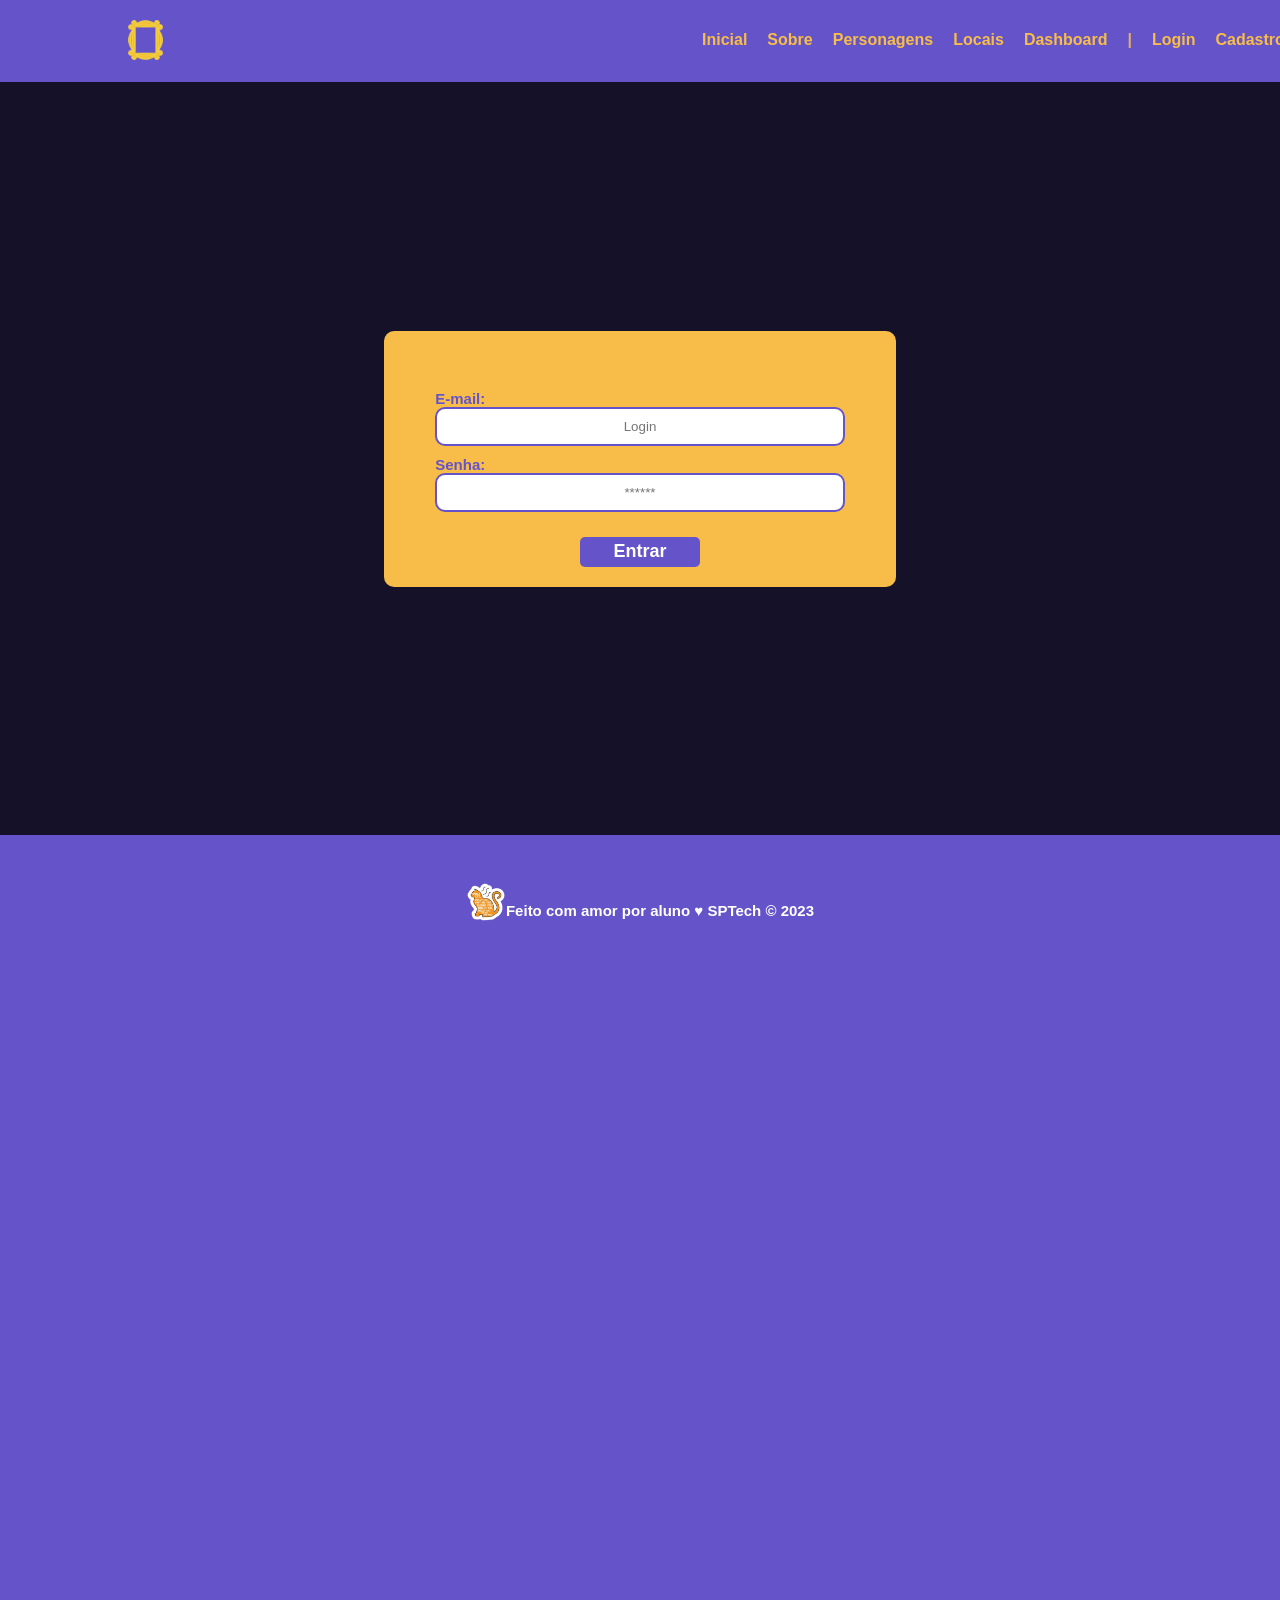
<file: public/games/quiz.html>
<!DOCTYPE html>
<html lang="pt-br">

<head>
    <link rel="icon" href="../assets/imgs/quadro.png">
    <meta charset="UTF-8">
    <meta http-equiv="X-UA-Compatible" content="IE=edge">
    <meta name="viewport" content="width=device-width, initial-scale=1.0">
    <title>FRIENDS | Quiz</title>

    <link rel="stylesheet" href="./../css/dashboards.css">
    <link rel="stylesheet" href="./../css/estilo.css" />

    <script src="../js/sessao.js"></script>
    <script src="../js/alerta.js"></script>
    <link rel="preconnect" href="https://fonts.gstatic.com">
    <link
        href="https://fonts.googleapis.com/css2?family=Exo+2:ital,wght@0,100;0,200;0,300;0,400;0,500;0,600;0,700;0,800;0,900;1,100;1,200;1,300;1,400;1,500;1,600;1,700;1,800;1,900&display=swap"
        rel="stylesheet">
</head>

<body onload="validarSessao()">

    <div class="janela">

        <div class="header-left dash-header">

            <img src="../assets/imgs/quadro.png" alt="" class="quadro-img">
            <h1 class="titulo">
                F<span class="ponto1"> •</span>
                R<span class="ponto2"> •</span>
                I<span class="ponto3"> •</span>
                E<span class="ponto4"> •</span>
                N<span class="ponto5"> •</span>
                D<span class="ponto6"> •</span>
                S
            </h1>

            <div class="hello">
                <h3>Olá, <span id="b_usuario">usuário</span>!</h3>
            </div>

            <div class="btn-nav">
                <h3>Quiz</h3>
            </div>

            <div class="btn-nav-white">
                <a href="./testePersonalidade.html">
                    <h3>Teste Personalidade</h3>
                </a>
            </div>

            <div class="btn-logout" onclick="limparSessao()">
                <h3>Sair</h3>
            </div>

        </div>

        <div class="app">
            <div class="quiz-container">
                <h2 class="titulo-quiz">
                    Q<span class="ponto1">•</span>u<span class="ponto2">•</span>i<span class="ponto3">•</span>z&nbsp;
                    d<span class="ponto4">•</span>e&nbsp;
                    F<span class="ponto5">•</span>r<span class="ponto6">•</span>i<span class="ponto1">•</span>e<span
                        class="ponto2">•</span>n<span class="ponto3">•</span>d<span class="ponto4">•</span>s
                </h2>
                <div class="quiz">
                    <h2 id="question"></h2>
                    <div id="answer-buttons"></div>
                </div>
                <h2 class=mensagemInicialQuiz id="mensagem">Olá friend! <br>Será que você é fã de verdade? Vamos
                    descobrir!</h2>
                <img id="gifInicio" src="../assets/gifTeste.gif" alt="friends gif">
                <button onclick="iniciarQuiz()" id="btnIniciar">Iniciar Quiz</button>
                <button onclick="proximaPergunta()" id="btnProxima">Próxima</button>
            </div>
        </div>
    </div>

    <script>

        var perguntas = [
            {
                pergunta: "Quem disse: 'We were on a break!'?",
                respostas: ["Ross", "Chandler", "Joey", "Monica"],
                correta: 0,
                imagem: ""

            },
            {
                pergunta: "Qual o nome do café?",
                respostas: ["Central Perk", "Coffee NY", "Friends Café", "Perk House"],
                correta: 0,
                imagem: "../assets/imgs/cafe.png"
            },
            {
                pergunta: "Quem é chef de cozinha?",
                respostas: ["Rachel", "Phoebe", "Monica", "Janice"],
                correta: 2,
                imagem: ""
            },
            {
                pergunta: "Por que Marcel, o macaco do Ross, sai do zoológico?",
                respostas: ["É roubado para trabalhar como ator", "Foge para encontrar Ross", "Briga com os outros macacos", "Aparece em um clipe de 'The Lion Sleeps Tonight'"],
                correta: 3,
                imagem: "../assets/imgs/rosseMacaco.png"
            },
            {
                pergunta: "Complete a letra da música:<br><br> 'Smelly Cat' da Phoebe: 'Smelly cat, smelly cat, what are they feeding you? Smelly cat, smelly cat…'",
                respostas: ["You don't deserve the zoo", "You smell of poo", "It's not your fault", "Come and have a bath"],
                correta: 2,
                imagem: "../assets/imgs/SmellyCat.png"
            },
            {
                pergunta: "Quantas páginas tinha a carta que Rachel escreveu para Ross?",
                respostas: ["10", "12", "15", "18"],
                correta: 3,
                imagem: "../assets/imgs/cartaRachel.png"
            },
            {
                pergunta: "Por quem o Gunther do Central Perk é apaixonado?",
                respostas: ["Rachel", "Chandler", "Phoebe", "Monica"],
                correta: 0,
                imagem: "../assets/imgs/gunther.png"
            },
            {
                pergunta: "Joey mente sobre algo importante no seu currículo de ator. O que é?",
                respostas: ["Que faz sotaque italiano", "Que fala francês", "Que bebe um litro de leite em 10 segundos", "Que sabe esquiar"],
                correta: 1,
                imagem: "../assets/imgs/joeyCurriculo.png"
            },
            {
                pergunta: "Qual é o nome do segundo filho do Ross?",
                respostas: ["Emily", "Emma", "Ella", "Ben"],
                correta: 1,
                imagem: "../assets/imgs/filhaRachel.png"
            },
            {
                pergunta: "Phoebe tem medo de ir ao dentista por qual motivo?",
                respostas: ["Tem medo do dentista", "Acha que o dentista é seu pai que nunca conheceu", "Acha que alguém morre toda vez que ela vai ao dentista", "Acha que seus amigos vão embora quando ela vai ao dentista"],
                correta: 2,
                imagem: "../assets/imgs/phoebeDentista.png"
            },
            {
                pergunta: "Em qual programa Monica e Ross fazem 'the routine'?",
                respostas: ["Robert Clark's Rockin New Year's Eve", "Dick Clark's New Year's Rockin' Eve", "New Year's Rockin' Eve with Dick Clark", "Rockin' Around the New Year's Eve"],
                correta: 1,
                imagem: "../assets/imgs/theRoutine.png"
            },
            {
                pergunta: "Ross traiu Rachel durante o 'break'?",
                respostas: ["Sim, ficou com a Chloe", "Não, eles estavam separados", "Sim, ficou com a Emily", "Não, foi tudo mentira"],
                correta: 0,
                imagem: "../assets/imgs/weWereOnABreak.png"
            },
        ];

        var perguntaAtual = 0; 
        var pontuacao = 0;      
        var telaInicio = true;  

        function iniciarQuiz() { // função chamada quando o usuário clica em "Iniciar Quiz"
            perguntaAtual = 0;   
            pontuacao = 0;       
            jaRespondeu = false; 

            document.getElementById("btnIniciar").style.display = "none";  // esconde o botão de iniciar
            document.getElementById("mensagem").style.display = "none";    // esconde a mensagem inicial
            document.getElementById("btnProxima").style.display = "none";  // esconde o botão de próxima
            document.getElementById("gifInicio").style.display = "none";   // esconde o gif inicial

            mostrarPergunta(); // chama a função que exibe a primeira pergunta
        }

        function mostrarPergunta() { // função que exibe a pergunta atual na tela
            jaRespondeu = false; // reseta o controle de resposta para a nova pergunta

            var divBotoes = document.getElementById("answer-buttons"); // pega a div que contém os botões de resposta
            divBotoes.innerHTML = ""; // limpa os botões da pergunta anterior

            if (perguntas[perguntaAtual].imagem == "") { // verifica se a pergunta não tem imagem
                document.getElementById("question").innerHTML = perguntas[perguntaAtual].pergunta; // exibe apenas o texto da pergunta
            } else {
                document.getElementById("question").innerHTML = perguntas[perguntaAtual].pergunta +
                    "<br><img src='" + perguntas[perguntaAtual].imagem + "' style='width: 200px; border-radius: 10px;'>";
                // exibe o texto da pergunta junto com a imagem
            }

            var i = 0;

            while (i < perguntas[perguntaAtual].respostas.length) { // percorre todas as respostas da pergunta atual

                var btn = document.createElement("button"); // cria um novo botão para cada resposta

                btn.innerText = perguntas[perguntaAtual].respostas[i]; // define o texto do botão com a resposta

                btn.className = "btn-quiz"; // aplica a classe CSS do botão de quiz

                btn.setAttribute("data-indice", i); // salva o índice da resposta no botão para identificar qual foi clicado

                btn.onclick = verificarResposta; // define a função que será chamada quando o botão for clicado

                divBotoes.appendChild(btn); // adiciona o botão na div de respostas

                i++; // avança para a próxima resposta
            }

            document.getElementById("btnProxima").style.display = "none"; // esconde o botão próxima até o usuário responder
        }

        function verificarResposta() {
            var indiceClicado = parseInt(this.getAttribute("data-indice")); // pega o índice do botão clicado
            var indiceCerto = perguntas[perguntaAtual].correta; // pega o índice da resposta correta da pergunta atual

            if (indiceClicado == indiceCerto) { // verifica se o botão clicado é o correto
                pontuacao++; // soma 1 ponto na pontuação se acertou
            }

            this.classList.add("selecionado"); // deixa o botão clicado com a cor escura independente de acertar ou errar

            var botoes = document.getElementById("answer-buttons").children; // pega todos os botões de resposta

            // após o usuário clicar em qualquer botão, todos ficam bloqueados e ele não consegue mais clicar em nenhum.
            var i = 0;
            while (i < botoes.length) { // percorre todos os botões
                botoes[i].disabled = true; // desabilita o botão para não deixar clicar novamente
                i++; // avança para o próximo botão
            }

            document.getElementById("btnProxima").style.display = "block"; // exibe o botão próxima após responder
        }

        function proximaPergunta() { // função chamada quando o usuário clica em "Próxima"
            perguntaAtual++; // avança para a próxima pergunta

            if (perguntaAtual < perguntas.length) { // se ainda há perguntas
                mostrarPergunta(); // exibe a próxima pergunta
            } else {
                mostrarResultado(); // se acabaram as perguntas, exibe o resultado final
            }
        }

        function mostrarResultado() { // função que exibe o resultado final do quiz

            document.getElementById("answer-buttons").innerHTML = ""; // limpa os botões de resposta
            document.getElementById("btnProxima").style.display = "none"; // esconde o botão próxima

            if (pontuacao <= 3) { // se acertou 3 ou menos
                gif = "../assets/joeyTriste.gif"; // exibe gif do Joey triste
                mensagem = "Parece que você não é bem um fã... Tente de novo!"; // mensagem de desempenho ruim
            } else if (pontuacao <= 8) { // se acertou entre 4 e 8
                gif = "../assets/joeyOk.gif"; // exibe gif do Joey ok
                mensagem = "Nada mal, mas dá para melhorar!"; // mensagem de desempenho médio
            } else { // se acertou 9 ou mais
                gif = "../assets/rachelPhoebeFeliz.gif"; // exibe gif da Rachel e Phoebe felizes
                mensagem = "Uau! Você é um verdadeiro friend!"; // mensagem de desempenho ótimo
            }

            document.getElementById("question").innerHTML =
                "Você acertou " + pontuacao + " de " + perguntas.length + "!" + // exibe a pontuação final
                "<br><img src='" + gif + "' style='width: 200px; border-radius: 10px;'>" + // exibe o gif do resultado
                "<br><p>" + mensagem + "</p>"; // exibe a mensagem do resultado

            var idUsuario = sessionStorage.ID_USUARIO; // pega o id do usuário salvo na sessão quando fez login
            console.log("idUsuario:", idUsuario); // exibe o id no console para debug
            console.log("pontuacao:", pontuacao); // exibe a pontuação no console para debug

            // faz uma requisição POST para enviar os resultados para uma rota da API
            fetch("/quiz/salvar", { 
                method: "POST", 
                headers: { "Content-Type": "application/json" },
                body: JSON.stringify({ // converte os dados para JSON antes de enviar
                    idUsuario: idUsuario, // envia o id do usuário
                    pontuacao: pontuacao, // envia a pontuação final
                    total: perguntas.length // envia o total de perguntas
                })
            })
                .then(function (res) {
                    return res.json(); // converte a resposta do servidor para JSON
                })
                .then(function (dados) {
                    console.log("Resultado salvo!", dados); // exibe no console que o resultado foi salvo com sucesso
                })
                .catch(function (erro) {
                    console.log("Erro ao salvar:", erro); // exibe no console se houve erro ao salvar
                });
        }

    </script>

</body>

</html>
</file>
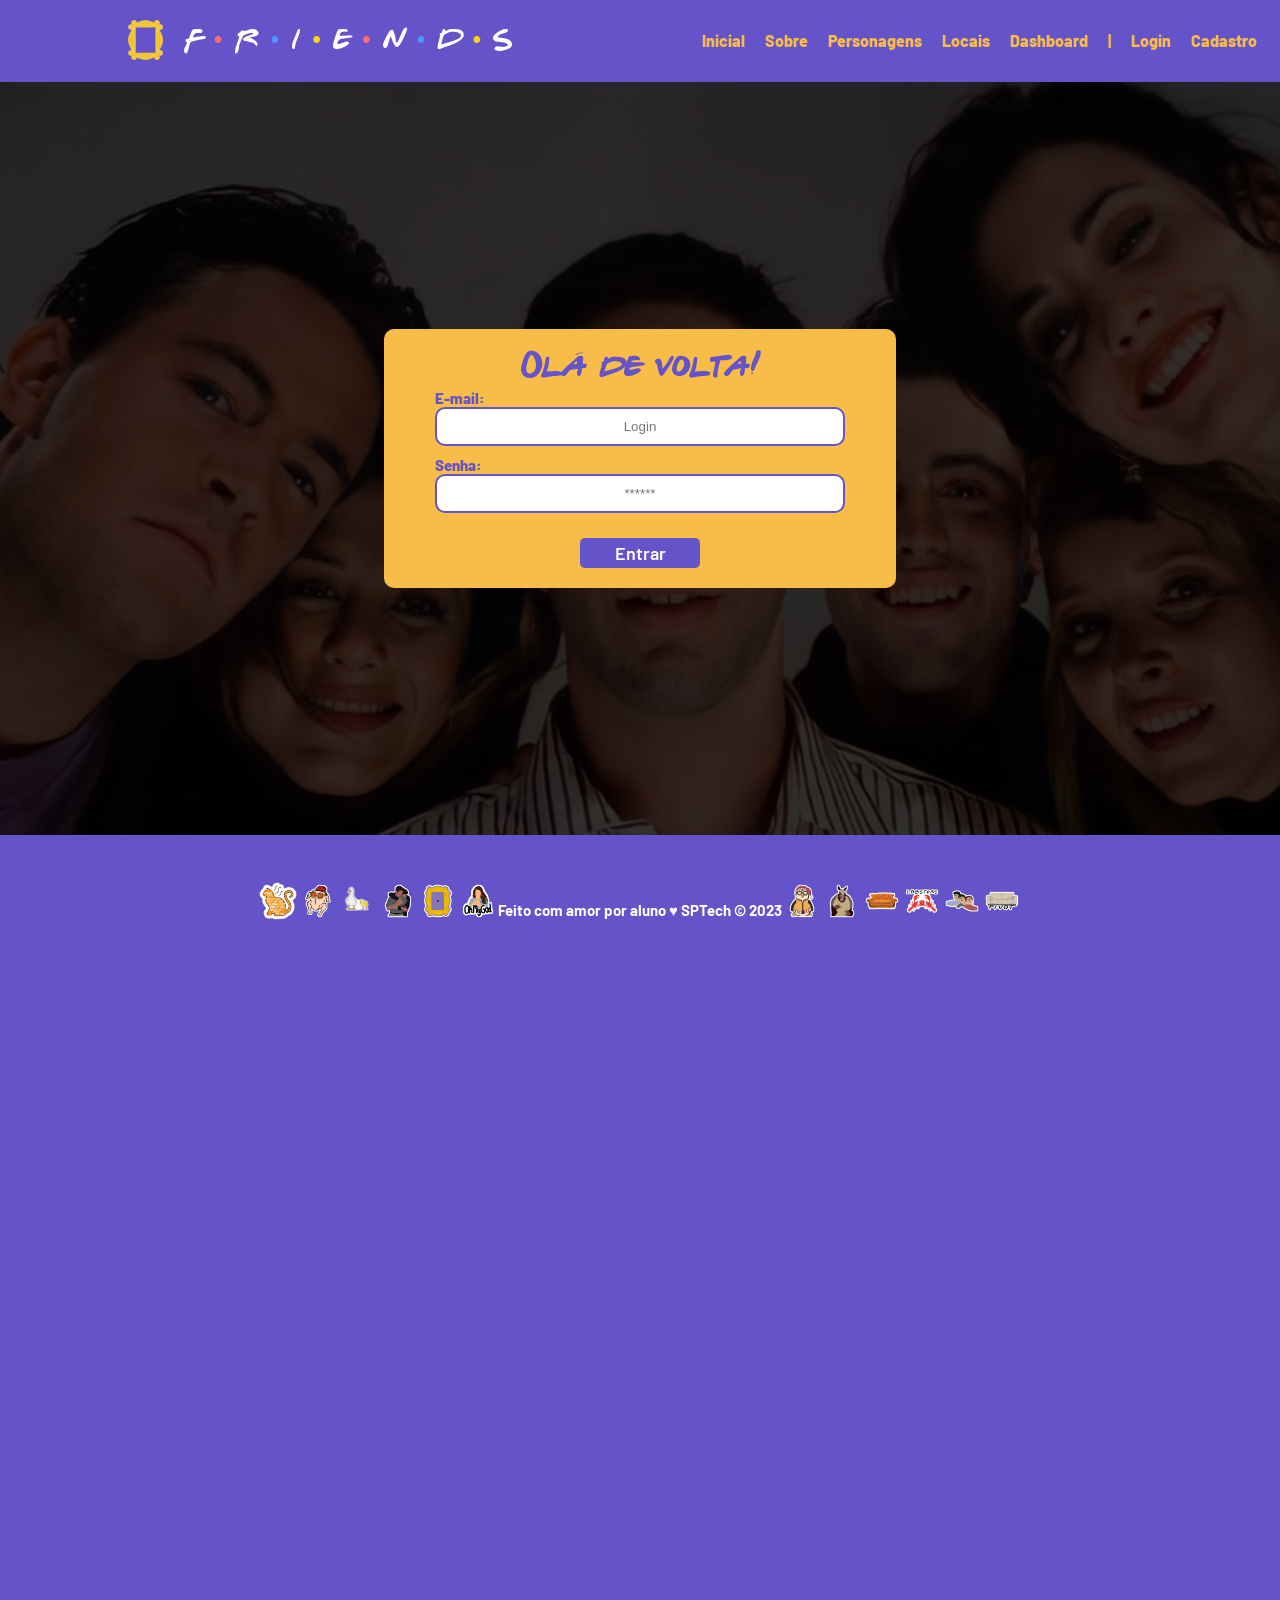
<file: public/games/testePersonalidade.html>
<!DOCTYPE html>
<html lang="pt-br">

<head>
    <link rel="icon" href="/assets/quadro.png">
    <meta charset="UTF-8">
    <meta http-equiv="X-UA-Compatible" content="IE=edge">
    <meta name="viewport" content="width=device-width, initial-scale=1.0">
    <title>FRIENDS | Quiz</title>

    <link rel="stylesheet" href="./../css/dashboards.css">
    <link rel="stylesheet" href="./../css/estilo.css" />

    <script src="../js/sessao.js"></script>
    <script src="../js/alerta.js"></script>
    <link rel="preconnect" href="https://fonts.gstatic.com">
    <link
        href="https://fonts.googleapis.com/css2?family=Exo+2:ital,wght@0,100;0,200;0,300;0,400;0,500;0,600;0,700;0,800;0,900;1,100;1,200;1,300;1,400;1,500;1,600;1,700;1,800;1,900&display=swap"
        rel="stylesheet">
</head>

<body onload="telaInicial(); validarSessao()">

    <div class="janela">

        <div class="header-left dash-header">

            <img src="../assets/imgs/quadro.png" alt="" class="quadro-img">
            <h1 class="titulo">
                F<span class="ponto1"> •</span>
                R<span class="ponto2"> •</span>
                I<span class="ponto3"> •</span>
                E<span class="ponto4"> •</span>
                N<span class="ponto5"> •</span>
                D<span class="ponto6"> •</span>
                S
            </h1>

            <div class="hello">
                <h3>Olá, <span id="b_usuario">usuário</span>!</h3>
            </div>

            <div class="btn-nav-white">
                <a href="./quiz.html">
                    <h3>Quiz</h3>
                </a>
            </div>

            <div class="btn-nav">
                <h3>Teste Personalidade</h3>
            </div>

            <div class="btn-logout" onclick="limparSessao()">
                <h3>Sair</h3>
            </div>

        </div>

        <div class="app">
            <div class="quiz-container">
                <h2 class="titulo-quiz">
                    T<span class="ponto1">•</span>E<span class="ponto2">•</span>S<span class="ponto3">•</span>T<span
                        class="ponto4">•</span>E&nbsp;
                    D<span class="ponto5">•</span>E&nbsp;
                    P<span class="ponto6">•</span>E<span class="ponto1">•</span>R<span class="ponto2">•</span>S<span
                        class="ponto3">•</span>O<span class="ponto4">•</span>N<span class="ponto5">•</span>A<span
                        class="ponto6">•</span>L<span class="ponto1">•</span>I<span class="ponto2">•</span>D<span
                        class="ponto3">•</span>A<span class="ponto4">•</span>D<span class="ponto5">•</span>E</h2>
                <div class="quiz">
                    <h2 id="question"></h2>
                    <div id="answer-buttons"></div>
                </div>
                <h2 class=mensagemInicialQuiz id="mensagem"><br>Qual personagem de Friends você é? Descubra agora!</h2>
                <img id="gifInicio" src="../assets/gifQuiz.gif" alt="friends gif">
                <button onclick="iniciarTeste()" id="btnIniciar">Iniciar Quiz</button>
                <button onclick="proximaPergunta()" id="btnProxima">Próxima</button>

            </div>
        </div>
    </div>

    <script>
        var identificacao = "";

        const personagens = [
            { nome: "Ross" },
            { nome: "Rachel" },
            { nome: "Monica" },
            { nome: "Chandler" },
            { nome: "Joey" },
            { nome: "Phoebe" }
        ]

        // cada resposta tem um "personagem" — a letra indica quem é
        // a = Monica, b = Chandler, c = Ross, d = Rachel, e = Joey, f = Phoebe
        var perguntas = [
            {
                pergunta: "Antes de começar, com qual personagem você mais se identifica?",
                respostas: [
                    { texto: "Ross", personagem: "intro" },
                    { texto: "Rachel", personagem: "intro" },
                    { texto: "Monica", personagem: "intro" },
                    { texto: "Chandler", personagem: "intro" },
                    { texto: "Joey", personagem: "intro" },
                    { texto: "Phoebe", personagem: "intro" }
                ],
                intro: true
            },
            {
                pergunta: "Como você age em uma festa?",
                respostas: [
                    { texto: "a) Organizo tudo e me certifico que está perfeito", personagem: "Monica" },
                    { texto: "b) Fico fazendo piadas para animar o pessoal", personagem: "Chandler" },
                    { texto: "c) Fico falando sobre meu assunto favorito", personagem: "Ross" },
                    { texto: "d) Cuido do visual e chego arrasando", personagem: "Rachel" },
                    { texto: "e) Como tudo que tem na mesa", personagem: "Joey" },
                    { texto: "f) Toco violão e canto músicas que escrevi", personagem: "Phoebe" }
                ]
            },
            {
                pergunta: "Qual é o seu maior defeito?",
                respostas: [
                    { texto: "a) Sou muito perfeccionista e competitiva", personagem: "Monica" },
                    { texto: "b) Uso o humor para evitar conversas sérias", personagem: "Chandler" },
                    { texto: "c) Falo demais sobre coisas que ninguém liga", personagem: "Ross" },
                    { texto: "d) Penso muito em mim mesma às vezes", personagem: "Rachel" },
                    { texto: "e) Sou um pouco ingênuo e distraído", personagem: "Joey" },
                    { texto: "f) Vivo no meu mundo e às vezes confundo as pessoas", personagem: "Phoebe" }
                ]
            },
            {
                pergunta: "O que você faz no fim de semana?",
                respostas: [
                    { texto: "a) Cozinho pratos elaborados para os amigos", personagem: "Monica" },
                    { texto: "b) Assisto séries e faço piadas sobre elas", personagem: "Chandler" },
                    { texto: "c) Vou a museus ou leio livros de ciência", personagem: "Ross" },
                    { texto: "d) Vou às compras ou a um spa", personagem: "Rachel" },
                    { texto: "e) Como um bom sanduíche e assisto futebol", personagem: "Joey" },
                    { texto: "f) Toco música ou faço meditação", personagem: "Phoebe" }
                ]
            },
            {
                pergunta: "Como você reage quando perde uma discussão?",
                respostas: [
                    { texto: "a) Não aceito, preciso ganhar sempre", personagem: "Monica" },
                    { texto: "b) Faço uma piada para disfarçar", personagem: "Chandler" },
                    { texto: "c) Busco um livro para provar que estou certo", personagem: "Ross" },
                    { texto: "d) Fico na minha e finjo que não ligo", personagem: "Rachel" },
                    { texto: "e) Já nem lembro do que era a discussão", personagem: "Joey" },
                    { texto: "f) Mando energias positivas para todo mundo", personagem: "Phoebe" }
                ]
            },
            {
                pergunta: "Como você demonstra amor pelos amigos?",
                respostas: [
                    { texto: "a) Cozinho para eles e cuido da casa", personagem: "Monica" },
                    { texto: "b) Faço piadas para animá-los quando estão tristes", personagem: "Chandler" },
                    { texto: "c) Dou conselhos baseados em fatos e ciência", personagem: "Ross" },
                    { texto: "d) Ajudo a escolher roupas e cuido da aparência deles", personagem: "Rachel" },
                    { texto: "e) Compartilho minha comida — e é muito amor", personagem: "Joey" },
                    { texto: "f) Canto músicas especiais para cada um", personagem: "Phoebe" }
                ]
            },
            {
                pergunta: "Qual seria seu emprego ideal?",
                respostas: [
                    { texto: "a) Chef de cozinha em um restaurante famoso", personagem: "Monica" },
                    { texto: "b) Analista financeiro ou algo parecido", personagem: "Chandler" },
                    { texto: "c) Paleontólogo ou professor universitário", personagem: "Ross" },
                    { texto: "d) Executiva de moda ou estilista", personagem: "Rachel" },
                    { texto: "e) Ator ou qualquer coisa que apareça na TV", personagem: "Joey" },
                    { texto: "f) Massagista ou músico independente", personagem: "Phoebe" }
                ]
            },
            {
                pergunta: "O que você faz quando está estressado?",
                respostas: [
                    { texto: "a) Limpo a casa compulsivamente", personagem: "Monica" },
                    { texto: "b) Faço piadas sem parar", personagem: "Chandler" },
                    { texto: "c) Começo a falar sobre dinossauros", personagem: "Ross" },
                    { texto: "d) Vou às compras para me sentir melhor", personagem: "Rachel" },
                    { texto: "e) Como alguma coisa gostosa", personagem: "Joey" },
                    { texto: "f) Medito ou escrevo uma música nova", personagem: "Phoebe" }
                ]
            },
            {
                pergunta: "Se algo dá errado no último minuto, como você reage?",
                respostas: [
                    { texto: "a) Tento resolver rapidamente e deixar tudo perfeito", personagem: "Monica" },
                    { texto: "b) Faço piada da situação pra aliviar o clima", personagem: "Chandler" },
                    { texto: "c) Analiso o que deu errado e explico tudo", personagem: "Ross" },
                    { texto: "d) Fico frustrado(a), mas tento manter a postura", personagem: "Rachel" },
                    { texto: "e) Dou risada e sigo em frente", personagem: "Joey" },
                    { texto: "f) Acredito que tudo acontece por um motivo", personagem: "Phoebe" }
                ]
            },
            {
                pergunta: "Como você age em um relacionamento?",
                respostas: [
                    { texto: "a) Sou dedicada e quero que tudo seja perfeito", personagem: "Monica" },
                    { texto: "b) Tenho medo de me comprometer, mas no fundo amo", personagem: "Chandler" },
                    { texto: "c) Me apaixono intensamente e fico obcecado", personagem: "Ross" },
                    { texto: "d) Demorei para crescer, mas me tornei independente", personagem: "Rachel" },
                    { texto: "e) Sou leal e protetor dos que amo", personagem: "Joey" },
                    { texto: "f) Acredito em almas gêmeas e energias do universo", personagem: "Phoebe" }
                ]
            },
            {
                pergunta: "Qual é a sua maior qualidade?",
                respostas: [
                    { texto: "a) Sou extremamente dedicada e organizada", personagem: "Monica" },
                    { texto: "b) Consigo fazer qualquer um sorrir", personagem: "Chandler" },
                    { texto: "c) Sou inteligente e muito bem informado", personagem: "Ross" },
                    { texto: "d) Evoluí muito e sei o que quero da vida", personagem: "Rachel" },
                    { texto: "e) Sou leal e nunca abandono um amigo", personagem: "Joey" },
                    { texto: "f) Sou autêntica e não ligo para o julgamento alheio", personagem: "Phoebe" }
                ]
            }
        ];

        // contadores de votos para cada personagem

        var votos = { // objeto que conta quantos votos cada personagem recebeu
            Monica: 0,   // começa com zero votos
            Chandler: 0,
            Ross: 0,
            Rachel: 0,
            Joey: 0,
            Phoebe: 0
        };

        var perguntaAtual = 0;   // controla qual pergunta está sendo exibida, começa na primeira (índice 0)
        var jaRespondeu = false; // controla se o usuário já respondeu a pergunta atual, evita clicar duas vezes
        var respostaAtual = ""; // guarda a última resposta selecionada

        function telaInicial() { // função chamada quando a página carrega, exibe a tela inicial
            document.getElementById("btnIniciar").style.display = "block"; // exibe o botão iniciar
            document.getElementById("gifInicio").style.display = "block";  // exibe o gif inicial
        }

        function iniciarTeste() { // função chamada quando o usuário clica em "Iniciar Quiz"
            perguntaAtual = 0;   // reseta para a primeira pergunta
            jaRespondeu = false; // reseta o controle de resposta

            // zera todos os votos para começar o teste do zero
            votos.Monica = 0;
            votos.Chandler = 0;
            votos.Ross = 0;
            votos.Rachel = 0;
            votos.Joey = 0;
            votos.Phoebe = 0;

            document.getElementById("mensagem").style.display = "none";  // esconde a mensagem inicial
            document.getElementById("btnIniciar").style.display = "none"; // esconde o botão iniciar
            document.getElementById("gifInicio").style.display = "none";  // esconde o gif inicial

            mostrarPergunta(); // chama a função que exibe a primeira pergunta
        }

        function mostrarPergunta() { // função que exibe a pergunta atual na tela
            jaRespondeu = false; // reseta o controle de resposta para a nova pergunta

            var divBotoes = document.getElementById("answer-buttons"); // pega a div que contém os botões de resposta
            divBotoes.innerHTML = ""; // limpa os botões da pergunta anterior

            document.getElementById("question").innerText = perguntas[perguntaAtual].pergunta; // exibe o texto da pergunta atual

            for (var i = 0; i < perguntas[perguntaAtual].respostas.length; i++) { // percorre todas as respostas da pergunta atual

                var btn = document.createElement("button"); // cria um novo botão para cada resposta

                btn.innerText = perguntas[perguntaAtual].respostas[i].texto; // define o texto do botão com a resposta

                btn.className = "btn-quiz"; // aplica a classe CSS do botão de quiz

                btn.setAttribute("data-personagem", perguntas[perguntaAtual].respostas[i].personagem); // salva o personagem no botão para identificar qual foi clicado

                btn.onclick = selecionarResposta; // define a função que será chamada quando o botão for clicado

                divBotoes.appendChild(btn); // adiciona o botão na div de respostas
            }

            document.getElementById("btnProxima").style.display = "none"; // esconde o botão próxima até o usuário responder
        }

        function selecionarResposta() {
            var personagemEscolhido = this.getAttribute("data-personagem"); // pega o personagem do botão clicado

            // remove o destaque de todos os botões
            var botoes = document.getElementById("answer-buttons").children;

            //percorre todos os botões e remove a classe ccs "selecionado" deles. Senão se o usuário clicar em duas alternativas, a cor fica escura nos dois
            for (var i = 0; i < botoes.length; i++) {
                botoes[i].classList.remove("selecionado");
            }

            this.classList.add("selecionado"); // destaca apenas o botão clicado

            if (personagemEscolhido == "intro") { // se é a pergunta introdutória
                identificacao = this.innerText; // pega o texto que esta salvo do personagem de identificação
            } else {
                respostaAtual = personagemEscolhido; // salva a última resposta selecionada
            }

            document.getElementById("btnProxima").style.display = "block";
        }

        function proximaPergunta() {

            if (respostaAtual != "") { // se há uma resposta selecionada
                votos[respostaAtual]++; // conta o voto só quando clicar em próxima
                respostaAtual = ""; // reseta a resposta atual
            }

            perguntaAtual++;

            if (perguntaAtual < perguntas.length) {
                mostrarPergunta();
            } else {
                mostrarResultado();
            }
        }

        function mostrarResultado() { // função que exibe o resultado final do teste

            document.getElementById("answer-buttons").innerHTML = ""; // limpa os botões de resposta
            document.getElementById("btnProxima").style.display = "none"; // esconde o botão próxima

            var personagens = [ // array com os dados de cada personagem para exibir no resultado
                { nome: "Monica", imagem: "../assets/gifMonica.gif", descricao: "Você é perfeccionista, competitiva e ama cuidar de todos!" },
                { nome: "Chandler", imagem: "../assets/gifChandler.gif", descricao: "Você usa o humor para tudo, mas tem um coração enorme!" },
                { nome: "Ross", imagem: "../assets/gifRoss.gif", descricao: "Você é inteligente, apaixonado e um pouco dramático!" },
                { nome: "Rachel", imagem: "../assets/gifRachel.gif", descricao: "Você evoluiu muito e sabe exatamente o que quer da vida!" },
                { nome: "Joey", imagem: "../assets/gifJoey.gif", descricao: "Você é leal, engraçado e ama uma boa comida!" },
                { nome: "Phoebe", imagem: "../assets/gifPhoebe.gif", descricao: "Você é autêntica, criativa e vive no seu próprio mundo!" }
            ];

            var contagem = [votos.Monica, votos.Chandler, votos.Ross, votos.Rachel, votos.Joey, votos.Phoebe];
            // cria um array com a contagem de votos de cada personagem na mesma ordem do array personagens

            var maiorVoto = 0; // variável para guardar o maior número de votos

            for (var i = 0; i < contagem.length; i++) { // percorre a contagem de votos
                if (contagem[i] > maiorVoto) { // verifica se o voto atual é maior que o maior encontrado
                    maiorVoto = contagem[i]; // atualiza o maior voto
                }
            }

            var empatados = []; // array para guardar os índices dos personagens empatados

            for (var i = 0; i < contagem.length; i++) { // percorre a contagem de votos novamente
                if (contagem[i] == maiorVoto) { // verifica se o personagem tem o maior número de votos
                    empatados.push(i); // adiciona o índice do personagem empatado no array
                }
            }

            var indiceMaior = empatados[Math.floor(Math.random() * empatados.length)];
            // se houver empate, sorteia aleatoriamente um dos personagens empatados

            var vencedor = personagens[indiceMaior]; // pega os dados do personagem vencedor da posição do indice maior

            document.getElementById("question").innerHTML =
                "Você é " + vencedor.nome + "!" + // exibe o nome do personagem vencedor
                "<br><br><img src='" + vencedor.imagem + "' style='width: 800px; border-radius: 10px;'>" + // exibe o gif do personagem
                "<br><p style='font-size: 25px;''>" + vencedor.descricao + "</p>"; // exibe a descrição do personagem

            var idUsuario = sessionStorage.ID_USUARIO; // pega o id do usuário salvo na sessão quando fez login

            fetch("/personalidade/salvar", { // faz uma requisição POST para salvar o resultado no banco
                method: "POST", // define o método como POST pois está enviando dados
                headers: { "Content-Type": "application/json" }, // informa que os dados são em formato JSON
                body: JSON.stringify({ // converte os dados para JSON antes de enviar
                    idUsuario: idUsuario,       // envia o id do usuário
                    personagem: vencedor.nome,  // envia o personagem vencedor
                    identificacao: identificacao // envia o personagem com quem o usuário se identificou no início
                })
            });
        }

    </script>

</body>

</html>
</file>
<file: public/css/estilo.css>
@import url('https://fonts.googleapis.com/css2?family=Barlow:ital,wght@0,100;0,200;0,300;0,400;0,500;0,600;0,700;0,800;0,900;1,100;1,200;1,300;1,400;1,500;1,600;1,700;1,800;1,900&display=swap');

@font-face {
  font-family: 'Friends';
  src: url('font/GABRWFFR.TTF') format('truetype');
}

body {
  margin: 0;
  padding: 0;
  font-family: 'Barlow', 'Segoe UI', Tahoma, Geneva, Verdana, sans-serif;
  background-color: #6553c9;
}

:root {
  --tamanho-header: 80px;
  --tamanho-banner: calc(100vh - var(--tamanho-header) - var(--tamanho-footer) - 2px);
  --tamanho-simulador: calc(100vh - var(--tamanho-header) - var(--tamanho-footer) - 2px);
  --tamanho-login: calc(100vh - var(--tamanho-header) - var(--tamanho-footer) - 2px);
  --tamanho-footer: 65px;
}

.container {
  display: flex;
  width: 80%;
  margin: auto;
}

/* ===== HEADER ===== */

.header {
  height: var(--tamanho-header);
  border-bottom: 2px solid #6553c9;
}

.header .container {
  justify-content: space-between;
  align-items: center;
  height: 100%;
}

.header a {
  text-decoration: none;
  color: #F8BD49;
}

.header h1 {
  margin: 0;
}

.agora {
  font-weight: 800;
}

.navbar {
  width: 450px;
  display: flex;
  align-items: center;
  justify-content: space-between;
  list-style: none;
  color: #e3b062;
  text-decoration: none;
  font-weight: 800;
  gap: 20px;
}

.titulo {
  color: white;
  width: fit-content;
  font-weight: 500;
  font-family: 'Friends', sans-serif;
  font-size: 25px;
}

.titulo-img {
  height: 40px;
  width: auto;
}

.titulo-container {
  display: flex;
  align-items: center;
  gap: 20px;
  text-align: center;
}

.titulo-secao {
  text-align: center;
  color: #6553c9;
  margin-bottom: 30px;
  font-family: 'Friends', sans-serif;
  font-size: 50px;
}

.ponto1 { color: #FF6B6B; }
.ponto2 { color: #4D96FF; }
.ponto3 { color: #FFD700; }
.ponto4 { color: #FF6B6B; }
.ponto5 { color: #4D96FF; }
.ponto6 { color: #FFD700; }

#sobre, #personagens {
  scroll-margin-top: 80px;
}

/* ===== BANNER ===== */

.banner {
  height: var(--tamanho-banner);
  color: white;
  background-image: url('../assets/imgs/friends.png');
  background-size: cover;
  position: relative;
  z-index: 1;
}

.banner::after {
  content: '';
  position: absolute;
  inset: 0;
  background-color: rgba(0, 0, 0, 0.7);
}

.banner .container {
  flex-direction: column;
  justify-content: flex-start;
  align-items: center;
  height: 100%;
  position: relative;
  z-index: 1;
}

.banner .container p {
  width: 50%;
  margin: 30px;
  padding: 0;
}

.banner .container span {
  font-weight: 800;
}

.bem-vindo {
  color: #e3b062;
  text-align: center;
  width: 400px;
  margin-bottom: -150px;
}

.frase-joey {
  font-family: 'Friends', sans-serif;
  text-align: center;
  font-size: 40px;
  margin-bottom: 0;
}

.personagens {
  border-radius: 50%;
}

/* ===== SOBRE ===== */

.sobre {
  background-color: #7E71CB;
  padding: 20px 0;
}

.sobre-detalhes {
  margin-top: 15px;
}

.sobre-detalhes p {
  margin: 5px 0;
  color: white;
  margin-top: 15px;
  background-color: rgba(53, 82, 38, 0.5);
  border-radius: 10px;
  padding: 15px 20px;
}

.sobre-detalhes span {
  font-weight: 700;
  color: #F8BD49;
}

.sobre .container {
  justify-content: space-between;
  align-items: center;
  gap: 40px;
}

.sobre-texto {
  width: 55%;
  color: white;
}

.sobre-titulo {
  text-align: center;
  color: #F8BD49;
  margin-bottom: 30px;
  font-family: 'Friends', sans-serif;
  font-size: 50px;
}

.sobre-img {
  width: 20%;
  border-radius: 10px;
}

/* ===== LOCAIS ===== */

.locais {
  background-color: #7E71CB;
  padding: 60px 0;
}

.locais .container {
  flex-direction: column;
  align-items: center;
}

.locais-titulo {
  font-family: 'Friends', sans-serif;
  color: #F8BD49;
  font-size: 40px;
  margin-bottom: 30px;
}

.locais-grid {
  display: grid;
  grid-template-columns: repeat(3, 1fr);
  gap: 20px;
  width: 100%;
}

.local-item {
  display: flex;
  flex-direction: column;
  align-items: center;
  color: white;
  font-size: 18px;
  font-weight: 600;
}

.local-item img {
  width: 100%;
  height: 250px;
  object-fit: cover;
  border-radius: 10px;
  margin-bottom: 10px;
}

/* ===== MISSÃO VISÃO VALORES ===== */

.social {
  background-color: #F8BD49;
  display: flex;
}

.social .container {
  flex-direction: column;
  align-items: center;
}

.box img {
  width: 170px;
}

.social .container .boxes {
  display: flex;
  justify-content: space-between;
  width: 120%;
  padding: 30px 0;
}

.social p {
  text-align: center;
  width: 80%;
  color: white;
  margin-top: 0px;
  background-color: rgba(53, 82, 38, 0.5);
  border-radius: 10px;
  padding: 20px 20px;
  flex: 1;
}

.social h4 {
  text-align: center;
  font-family: 'Friends', sans-serif;
}

.box {
  display: flex;
  flex-direction: column;
  align-items: center;
  flex: 1;
}

/* ===== FOOTER ===== */

.footer {
  background-color: #6553c9;
  height: 150px;
  color: #fff;
  display: flex;
  font-size: 15px;
}

.footer .container {
  justify-content: center;
  text-align: center;
}

.footer .container .version {
  font-size: 12px;
}

.img-footer {
  height: 40px;
  width: auto;
  justify-content: space-between;
}

/* ===== LOGIN / CADASTRO ===== */

.login {
  height: var(--tamanho-login);
  background-image: url('../assets/imgs/bannerLogin.png');
  background-size: cover;
  position: relative;
}

.login::after {
  content: '';
  position: absolute;
  inset: 0;
  background-color: rgba(0, 0, 0, 0.8);
}

.login .container {
  justify-content: center;
  align-items: center;
  height: 100%;
  position: relative;
  z-index: 1;
}

.card {
  width: 50%;
  background-color: #F8BD49;
  border-radius: 10px;
  display: flex;
  align-items: center;
  justify-content: space-evenly;
  color: #6553c9;
  flex-direction: column;
  height: fit-content;
  padding: 20px 0;
}

.card h2 {
  margin: 0;
  font-size: 30px;
  font-family: 'Friends', sans-serif;
}

.formulario {
  display: flex;
  height: 90%;
  width: 80%;
  justify-content: space-around;
  flex-direction: column;
}

.formulario span {
  font-size: 15px;
  font-weight: 800;
}

.formulario input {
  border: 2px solid #6553c9;
  text-align: center;
  border-radius: 10px;
  margin: 0;
}

.formulario select {
  border: 2px solid #6553c9;
  background-color: white;
  color: gray;
  height: 36px;
  text-align: center;
  border-radius: 10px;
  margin: 0;
}

.campo {
  display: flex;
  flex-direction: column;
  justify-content: start;
  padding: 5px 0;
}

.botao {
  cursor: pointer;
  font-family: "Barlow", sans-serif;
  border: 0;
  border-radius: 5px;
  font-weight: 600;
  font-size: 18px;
  color: #fff;
  background-color: #6553c9;
  width: 120px;
  height: 30px;
  align-self: center;
  margin-top: 20px;
}

input {
  margin-bottom: 10px;
  border: 2px solid #6553c9;
  padding: 10px;
  text-align: center;
  border-radius: 10px;
}

.btn {
  font-family: "Barlow", sans-serif;
  border: 0;
  border-radius: 5px;
  font-weight: 600;
  font-size: 18px;
  padding: 10px 15px;
  color: white;
  background-color: #ED145B;
  width: 120px;
  align-self: center;
  margin-top: 5px;
}

.loading-div {
  width: 50px;
  margin: auto;
  display: none;
}

.loading-div img {
  height: 50px;
  width: 50px;
}

#div_erros_login {
  display: none;
}

.alerta_erro {
  display: flex;
  justify-content: flex-end;
}

.card_erro {
  display: none;
  background-color: #fff;
  color: black;
  width: 230px;
  position: fixed;
  border-radius: 4px;
  border: #6553c9 3px solid;
  padding: 10px;
  margin-right: 10%;
}

.card_erro #mensagem_erro {
  font-weight: 500;
  font-size: 20px;
}

.formulario .tipo_campo {
  font-size: 20px;
  font-weight: 600 !important;
}

@keyframes bell {
  0%   { transform: rotate(25deg); }
  25%  { transform: rotate(-25deg); }
  50%  { transform: rotate(25deg); }
  75%  { transform: rotate(-25deg); }
  100% { transform: rotate(25deg); }
}

/* ===== DASHBOARD LATERAL ===== */

.janela {
  display: flex;
}

.header-left {
  position: fixed;
  top: 0;
  left: 0;
  z-index: 999;
  height: 100vh;
  width: 20%;
  display: flex;
  flex-direction: column;
  justify-content: space-evenly;
  align-items: center;
  border-right: 3px solid #483b92;
  background-color: #6553C9;
}

.header-left a {
  text-decoration: none;
  color: white;
}

.header-left h1 {
  color: white;
  font-family: 'Friends', sans-serif;
  margin-top: 0px;
}

.app {
  width: 80%;
  position: relative;
  top: 0;
  left: 20%;
  background-color: #7E71CB;
  height: 100vh;
  overflow: auto;
}

.dash {
  width: 80%;
  position: relative;
  top: 0;
  left: 20%;
  background-color: #7E71CB;
  height: 100vh;
  overflow: auto;
}

.dash-right {
  display: flex;
  width: 70%;
  height: 100vh;
  background-color: #6553C9;
  position: relative;
  top: 0;
  left: 25%;
  overflow: auto;
}

.hello {
  width: 100%;
  display: flex;
  justify-content: center;
}

.hello h3 {
  color: #F8BD49;
  font-weight: 300;
  font-size: 1.2rem;
}

.hello h3 span {
  font-weight: 800;
}

.btn-nav {
  width: 40%;
  color: #e2602e;
  background-color: #F8BD49;
  border-radius: 5px;
  text-align: center;
  padding: 2% 5%;
}

.btn-nav-white {
  width: 40%;
  background-color: white;
  border: 3px solid #F8BD49;
  border-radius: 5px;
  text-align: center;
  padding: 2% 5%;
}

.btn-nav h3,
.btn-logout h3 {
  margin: 0;
  padding: 0;
}

.btn-nav-white h3 {
  color: #F8BD49;
  padding: 0;
  margin: 0;
}

.btn-logout {
  width: 20%;
  background-color: #E2602E;
  color: white;
  border-radius: 10px;
  text-align: center;
  padding: 10px 15px;
  margin-bottom: 100px;
  cursor: pointer;
}

.quadro-img {
  height: 150px;
  width: auto;
  margin-bottom: 0;
}

/* ===== QUIZ ===== */

.quiz-container {
  width: 60%;
  margin: 40px auto;
  background-color: #F8BD49;
  padding: 25px;
  border-radius: 15px;
  color: white;
  text-align: center;
  box-shadow: 0 0 20px rgba(0, 0, 0, 0.5);
}

.titulo-quiz {
  color: black;
  letter-spacing: 2px;
  font-family: 'Friends', sans-serif;
}

.quiz h2 {
  font-size: 25px;
  color: #212124;
  font-weight: 600;
}

.mensagemInicialQuiz {
  color: #483b92;
  font-size: 25px;
}

.btn-quiz {
  background: #9ccc65;
  color: #212124;
  font-size: 18px;
  font-weight: 500;
  width: 100%;
  border: 1px solid #222;
  padding: 10px;
  margin: 10px 0;
  text-align: start;
  border-radius: 4px;
  cursor: pointer;
  transition: all 0.3s;
}

.selecionado {
  background: #206812;
}


.btn-quiz:hover:not([disabled]) {
  background: #2f4e21;
  color: #fff;
}

.btn-quiz:disabled {
  cursor: no-drop;
}

#btnProxima {
  background: #ff7043;
  color: white;
  font-weight: 900;
  width: 100px;
  border: 0;
  padding: 10px;
  margin: 20px auto 0;
  border-radius: 4px;
  cursor: pointer;
  display: none;
}

#btnIniciar {
  display: block;
  margin: 16px auto 0;
  background-color: #5b2d8e;
  color: white;
  padding: 10px 28px;
  border: none;
  border-radius: 8px;
  font-size: 1rem;
  cursor: pointer;
}

#gifInicio {
  display: block;
  margin: 0 auto;
}

#timer {
  margin-bottom: 15px;
  font-weight: bold;
  color: #ff7043;
}

#feedback {
  margin-top: 10px;
  font-weight: bold;
}

.btn-personagem {
  display: inline-block;
  width: 48%;
  margin: 2%;
}

.btn-personagem.selecionado {
  border: 3px solid #000;
  background-color: #f0c040;
  font-weight: bold;
}

/* ===== GRÁFICOS / DASH ===== */

canvas {
  width: 100% !important;
  height: 100% !important;
}

.btns-dash {
  display: flex;
  align-items: center;
  justify-content: center;
  margin-top: 30px;
  flex-wrap: wrap;
  padding: 0 30%;
}

.graph {
  width: 70%;
  margin: auto;
  padding-top: 10px;
}

.tituloGraficos {
  color: rgb(216, 216, 216);
  display: flex;
  justify-content: center;
}

.btn-chart {
  font-family: 'Barlow', sans-serif;
  border: 0;
  font-weight: 600;
  font-size: 18px;
  padding: 10px 15px;
  color: #e6005a;
  background-color: white;
  margin: 5px;
  border-radius: 3px;
  cursor: pointer;
}

.btn-pink {
  color: white;
  background-color: #e6005a;
}

.btn-white {
  color: #e6005a;
  background-color: white;
}

.label-captura {
  display: flex;
  justify-content: center;
  height: 80px;
}

.display-none { display: none; }
.display-flex  { display: flex; }
.display-block { display: block; }

/* ===== MURAL ===== */

.dash-right .avisos {
  width: 100%;
  color: rgb(216, 216, 216);
}

.dash-right .avisos .container {
  flex-direction: column;
  align-items: center;
}

.dash-right .avisos .container .div-form {
  width: 95%;
}

.dash-right .avisos .container .div-form #form_postagem {
  width: 95%;
}

.dash-right .avisos .div-form label,
.dash-right .avisos .div-form input {
  width: 95%;
  border-radius: 5px;
}

.dash-right .avisos .div-form textarea {
  width: 95%;
  border: 3px solid #e6005a;
  background-color: white;
  border-radius: 5px;
}

.dash-right .avisos .div-form button {
  cursor: pointer;
  font-family: 'Barlow', sans-serif;
  border: 0;
  border-radius: 5px;
  font-weight: 600;
  font-size: 18px;
  padding: 10px 15px;
  color: white;
  background-color: #e6005a;
  width: 120px;
}

.publicacao-btn-editar {
  cursor: pointer;
  font-family: 'Barlow', sans-serif;
  border: 0;
  border-radius: 5px;
  font-weight: 600;
  font-size: 14px;
  padding: 5px 8px;
  color: white;
  background-color: #e6005a;
  width: 80px;
}

.publicacao {
  display: flex;
  flex-wrap: wrap;
  align-content: stretch;
  flex-direction: column;
  justify-content: center;
  align-items: stretch;
  border-bottom: 3px solid #e6005a;
  padding: 20px;
}

.publicacao > *:not(:last-child) {
  padding: 0 0 10px 0;
}

.div-results {
  width: 100%;
}

.div-results .feed-container {
  background-color: #212124;
  border-radius: 5px;
  margin-bottom: 80px;
}

.div-buttons {
  display: flex;
  justify-content: flex-end;
}

.div-buttons > * {
  margin-left: 30px;
}

/* ===== AQUÁRIOS ===== */

.area-parametros-alerta {
  display: flex;
  flex-direction: column;
  width: 70%;
  margin: auto;
  margin-top: 10px;
  background-color: #212124;
}

.area-parametros-alerta .titulo-legenda {
  color: white;
  font-weight: 600;
  width: fit-content;
  margin: 10px 20px;
}

.parametros-alerta {
  display: flex;
  width: 100%;
}

.item-regua {
  width: 20%;
  text-align: center;
  height: 80px;
  display: flex;
  flex-direction: column;
  justify-content: center;
  align-self: center;
}

.item-regua p {
  margin: 0;
  font-weight: 500;
}

.item-regua p:nth-child(2) {
  font-weight: 800;
}

.perigo-frio  { background-color: #5c6bc0; }
.perigo-quente { background-color: #ff7043; }
.alerta-frio  { background-color: #42a5f5; }
.alerta-quente { background-color: #ffee58; }
.ideal        { background-color: #9ccc65; }

.cards {
  display: flex;
  flex-wrap: wrap;
  justify-content: center;
  height: 450px;
  width: 100%;
  align-items: center;
  color: white;
}

.card-aquario {
  margin: 2%;
  min-width: 40%;
  max-width: 50%;
  width: fit-content;
  flex-wrap: wrap;
  display: flex;
  height: 180px;
  background-color: #212124;
  font-size: 20px;
}

.card-aquario h1 {
  width: fit-content;
}

.card-aquario p {
  margin: 0;
  font-size: 50px;
  font-weight: lighter;
  text-align: left;
}

.desc-aquario {
  display: flex;
  flex-direction: row;
  align-items: center;
  width: 100%;
}

.desc-aquario .cor-alerta {
  width: 30px;
}

.title-aquario {
  width: 100%;
}

.cards h1 {
  font-size: 22px;
  border-bottom: solid white 1px;
  text-align: left;
  font-weight: lighter;
  margin: 20px;
}

.temperatura,
.umidade {
  margin: 5px;
  margin-left: 20px;
  width: 75%;
}

.cor-alerta {
  width: 13%;
  height: 30%;
  border-radius: 50%;
  display: inline-block;
}
</file>
<file: public/css/dashboards.css>
/* ===== DASHBOARD PÚBLICA ===== */

.titulo-secao-dash {
  text-align: center;
  color: #e6005a;
  margin-bottom: 30px;
  font-family: 'Friends', sans-serif;
  font-size: 50px;
}

.dash-publica .container {
  position: relative;
  z-index: 2;
  width: 100%;    
  max-width: 100%;
  flex-direction: column;
  box-sizing: border-box;
  padding: 0 40px;
}

.kpis {
  display: flex;
  flex-direction: row;
  justify-content: space-between;
  gap: 20px;
  margin-bottom: 40px;
  width: 100%;
}

.kpi-card {
  background-color: #F8BD49;
  border-radius: 10px;
  padding: 20px;
  text-align: center;
  flex: 1;
}

.graficos-publicos {
  display: flex;
  flex-direction: row;
  justify-content: space-between;
  gap: 30px;
  width: 100%;
}

.grafico-card {
  background-color: white;
  border-radius: 10px;
  padding: 20px;
  text-align: center;
  margin-bottom: 40px;
  flex: 1;
  position: relative;
  height: 450px; 
}

#graficoPizza {
  max-height: 400px;
}

#graficoLinha {
  max-height: 400px;
}

.kpi-titulo {
  color: #212124;
  font-weight: 600;
  margin: 0 0 8px 0;
  font-size: 0.9rem;
}

.kpi-valor {
  color: #6553C9;
  font-size: 2rem;
  font-weight: 800;
  margin: 0;
}

.grafico-card h3 {
  color: #6553C9;
  margin-bottom: 15px;
}

.dash-publica {
  position: relative;
  background-image: url('../assets/imgs/friendsAbertura.png');
  background-size: cover;
  background-position: center;
  background-repeat: no-repeat;
}

.dash-publica::before {
  content: "";
  position: absolute;
  top: 0;
  left: 0;
  width: 100%;
  height: 100%;
  background: rgba(0, 0, 0, 0.9); /* escurece o fundo */
  z-index: 1;
}

.footer {
  background-color: #6553c9;
  height: 150px;
  color: #fff;
  display: flex;
  font-size: 15px;
}

.footer .container {
  justify-content: center;
  text-align: center;
}

.footer .container .version {
  font-size: 12px;
}

.img-footer{
  height: 40px;
  width: auto;
  justify-content: space-between;
}
</file>
